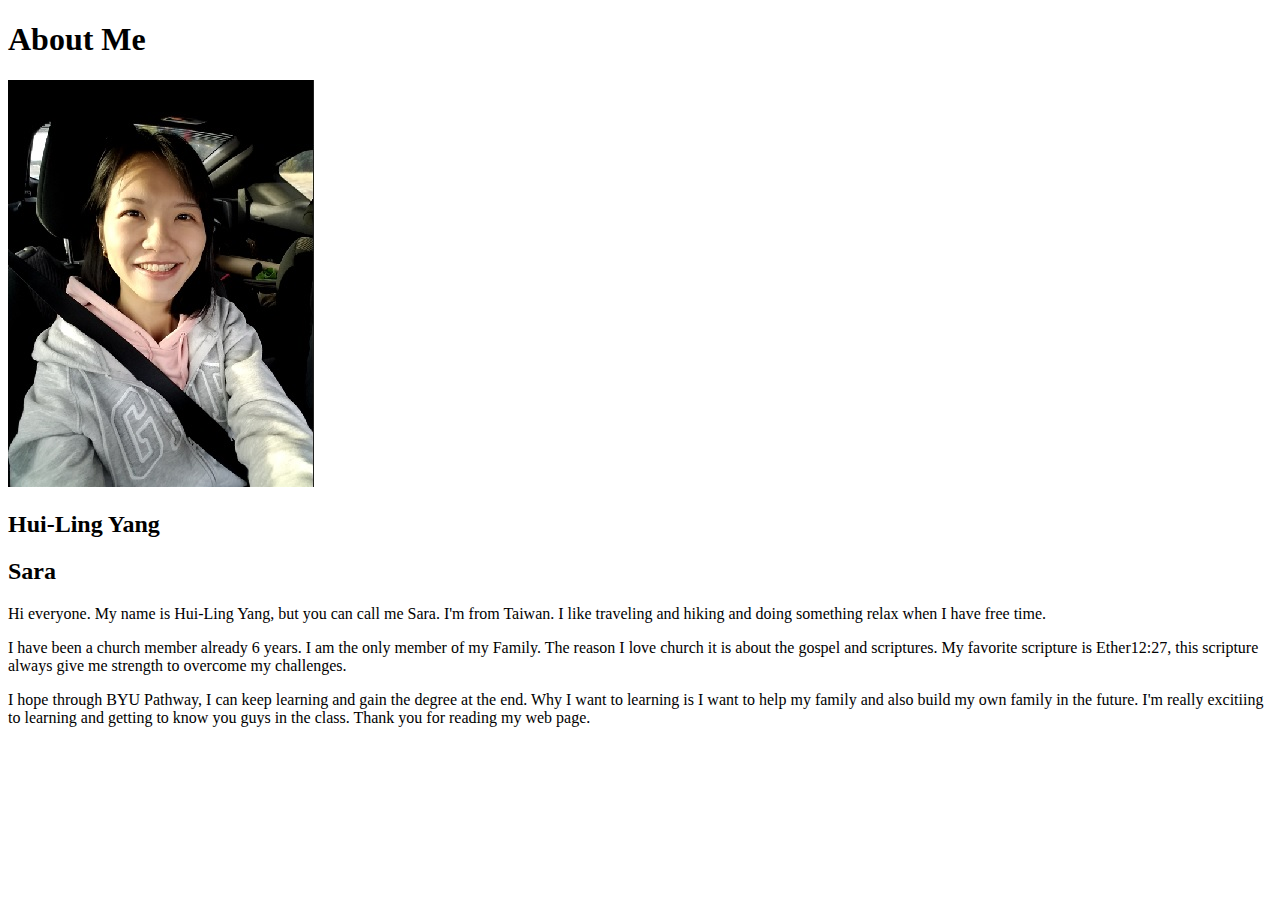
<file: aboutme/index.html>
<!DOCTYPE html>
<html lang="en">
<head>
    <meta charset="UTF-8">
    <meta http-equiv="X-UA-Compatible" content="IE=edge">
    <meta name="viewport" content="width=device-width, initial-scale=1.0">
    <title>All About Me</title>
</head>
<body>
    <h1>About Me</h1><img alt="Image of me?" src="images/myphoto.jpg" >
    <h2>Hui-Ling Yang</title></h2>
    <h2>Sara</h2>
    <p>Hi everyone. My name is Hui-Ling Yang, but you can call me Sara.
     I'm from Taiwan. I like traveling and hiking and doing something 
     relax when I have free time.</p>
    <P>I have been a church member already 6 years. I am the only member of my Family.
     The reason I love church it is about the gospel and scriptures. My favorite scripture
     is Ether12:27, this scripture always give me strength to overcome my challenges.</P>
    <p>I hope through BYU Pathway, I can keep learning and gain the degree at the end.
     Why I want to learning is I want to help my family and also build my own family in the future.
     I'm really excitiing to learning and getting to know you guys in the class. 
     Thank you for reading my web page.</P>
</body>
</html>
</file>
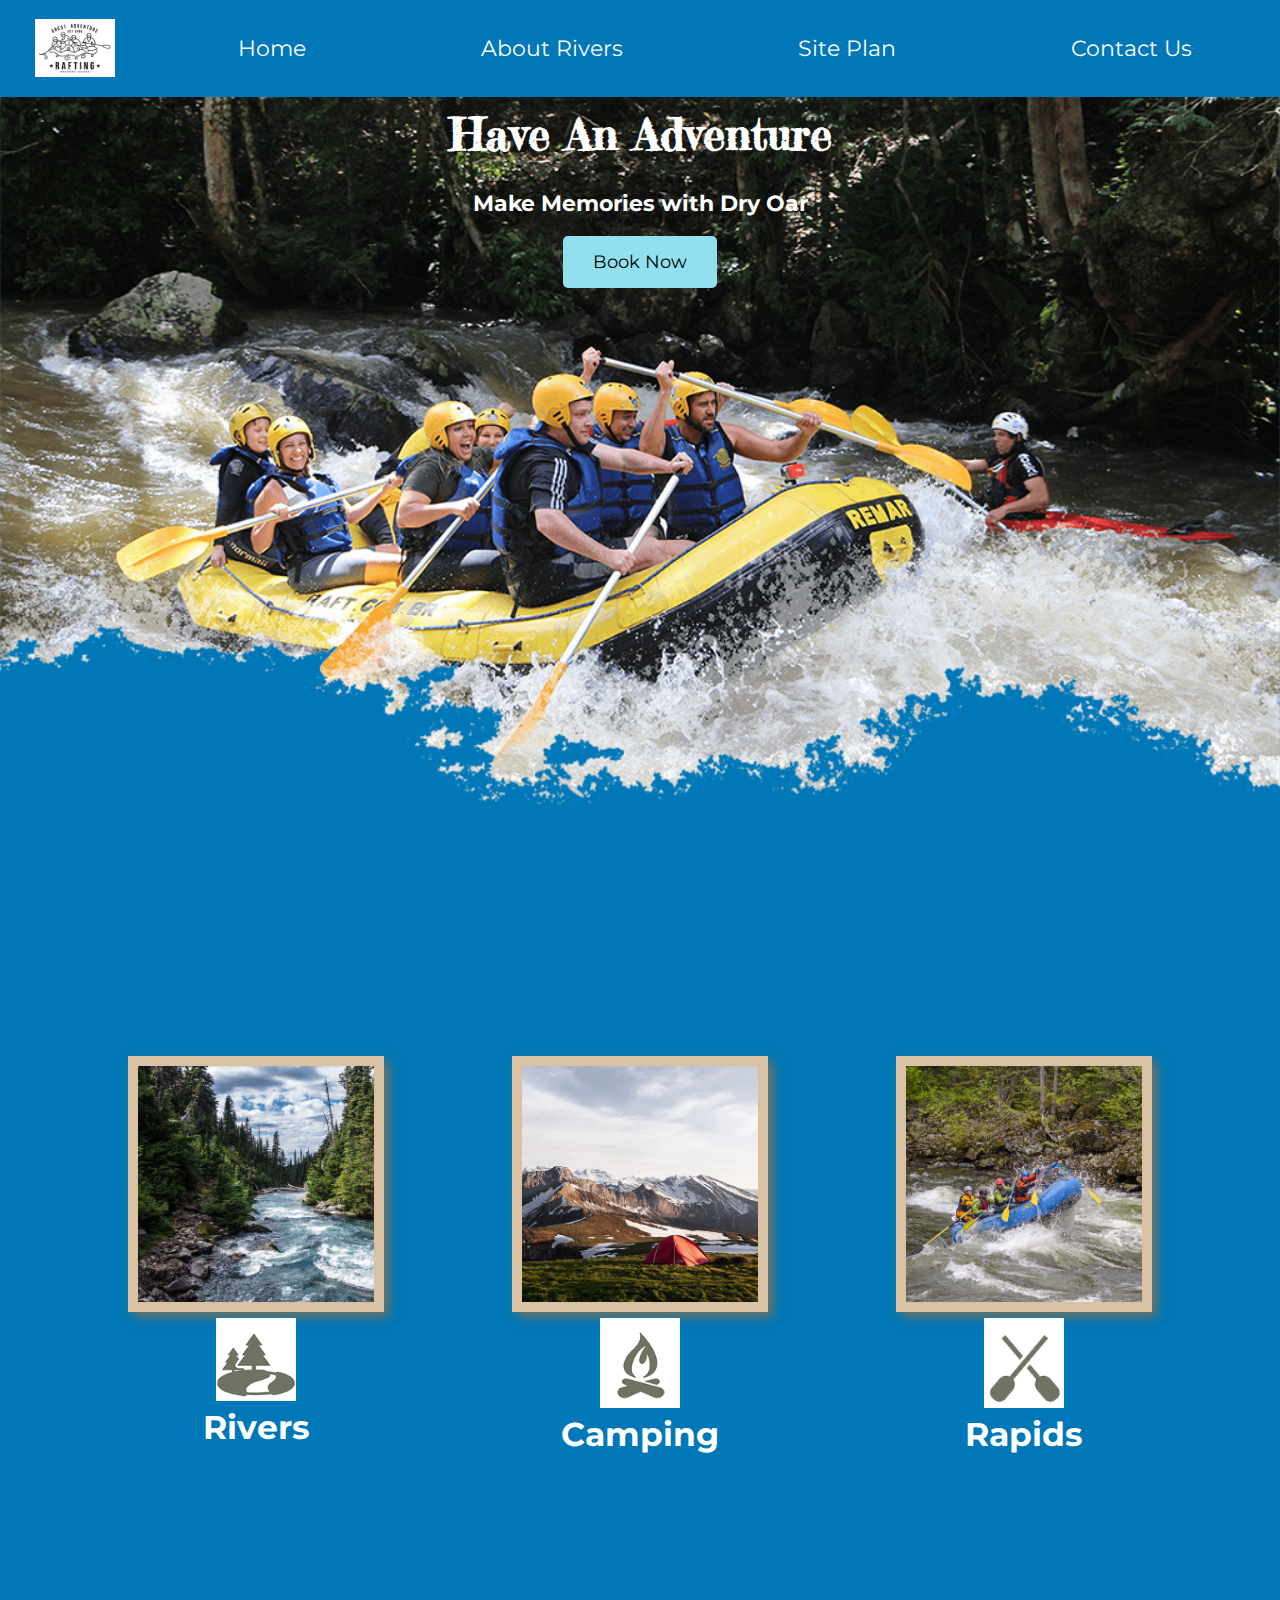
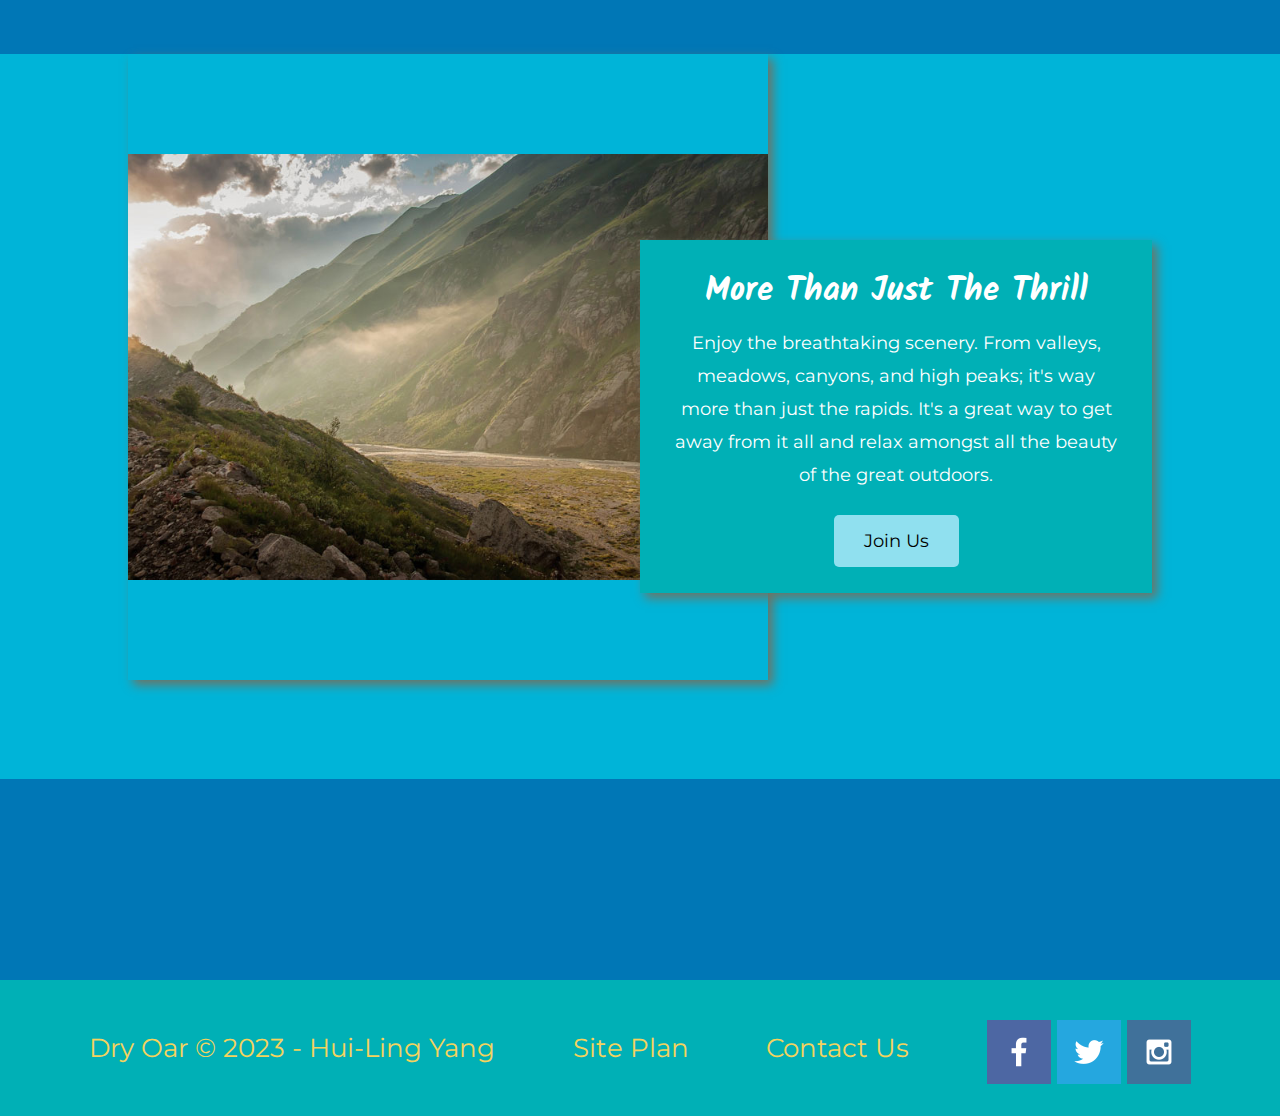
<file: wwr/index.html>
<!DOCTYPE html>
<html lang="en">
<head>
    <meta charset="UTF-8">
    <meta http-equiv="X-UA-Compatible" content="IE=edge">
    <meta name="viewport" content="width=device-width, initial-scale=1.0">
    <title>Whitewater Rafting Vacations | Dry Oar Boating | Home</title>
    <link rel="stylesheet" href="styles/style.css">
</head>
<body>
    <div id="contect">
        <header>
         <a id="logo_link" href="index.html">
            <img class="logo" src="images/rafting_logo.png" alt="Dry Oar Logo">
         </a>
         <nav>
            <a href="index.html">Home</a>
            <a href="about-rivers.html">About Rivers</a>
            <a href="site-plan-rafting.html">Site Plan</a>
            <a href="contactus.html">Contact Us</a>
         </nav>
        </header>
     <div id="hero">
         <div id="hero-box">
            <img id="hero-img" src="images/hero.png" alt="People enjoying white water rafting">
         </div>
        <section id="hero-msg">
            <h1 class="home-title">Have An Adventure</h1>
            <h4>Make Memories with Dry Oar </h4>
            <div class='button-box'>
                <a class='book' href="contactus.html">Book Now</a>
            </div>
        </section>
     </div>
     <main class="home-grid">
        <section class="rivers-card">
            <img class="card-img" src="images/rivers.jpg" alt="river in forest">
            <img class="icon" src="images/river_icon.png" alt="river icon">
            <h2>Rivers</h2>
        </section>
        <section class="camping-card">
            <img class="card-img" src="images/camping.jpg" alt="tent in mountains">
            <img class="icon" src="images/fire_icon.png" alt="fire icon">
            <h2>Camping</h2>
        </section>
        <section class="rapids-card">
            <img class="card-img" src="images/rapids.jpg" alt="rafting boat">
            <img class="icon" src="images/oars.png" alt="oars icon">
            <h2>Rapids</h2>
        </section>
        <div id="background"></div> 
        <img class="mountains" src="images/mountains.jpg" alt="Misty mountains">
        <section class="msg">
            <h2>More Than Just The Thrill</h2>
            <p>Enjoy the breathtaking scenery. From valleys, meadows, canyons, and high peaks; it's way more than just the rapids. It's a great way to get away from it all and relax amongst all the beauty of the great outdoors. </p>
            <a class='join' href="rivers.html">Join Us</a>
        </section>
     </main>
     <footer>
        <p>Dry Oar &copy; 2023 - Hui-Ling Yang</p>
        <p><a href="site-plan-rafting.html">Site Plan</a></p>
        <p><a href="contactus.html">Contact Us</a></p>
        <div class="social">
            <a href="https://facebook.com" target="_blank">
                <img src="images/facebook.png" alt="fb icon">
            </a>
            <a href="https://twitter.com" target="_blank">
                <img src="images/twitter.png" alt="twitter icon">
            </a>
            <a href="https://instagram.com" target="_blank">
                <img src="images/instagram.png" alt="instagram icon">
            </a>
        </div>
     </footer>
    </div>
</body>
</html>
</file>
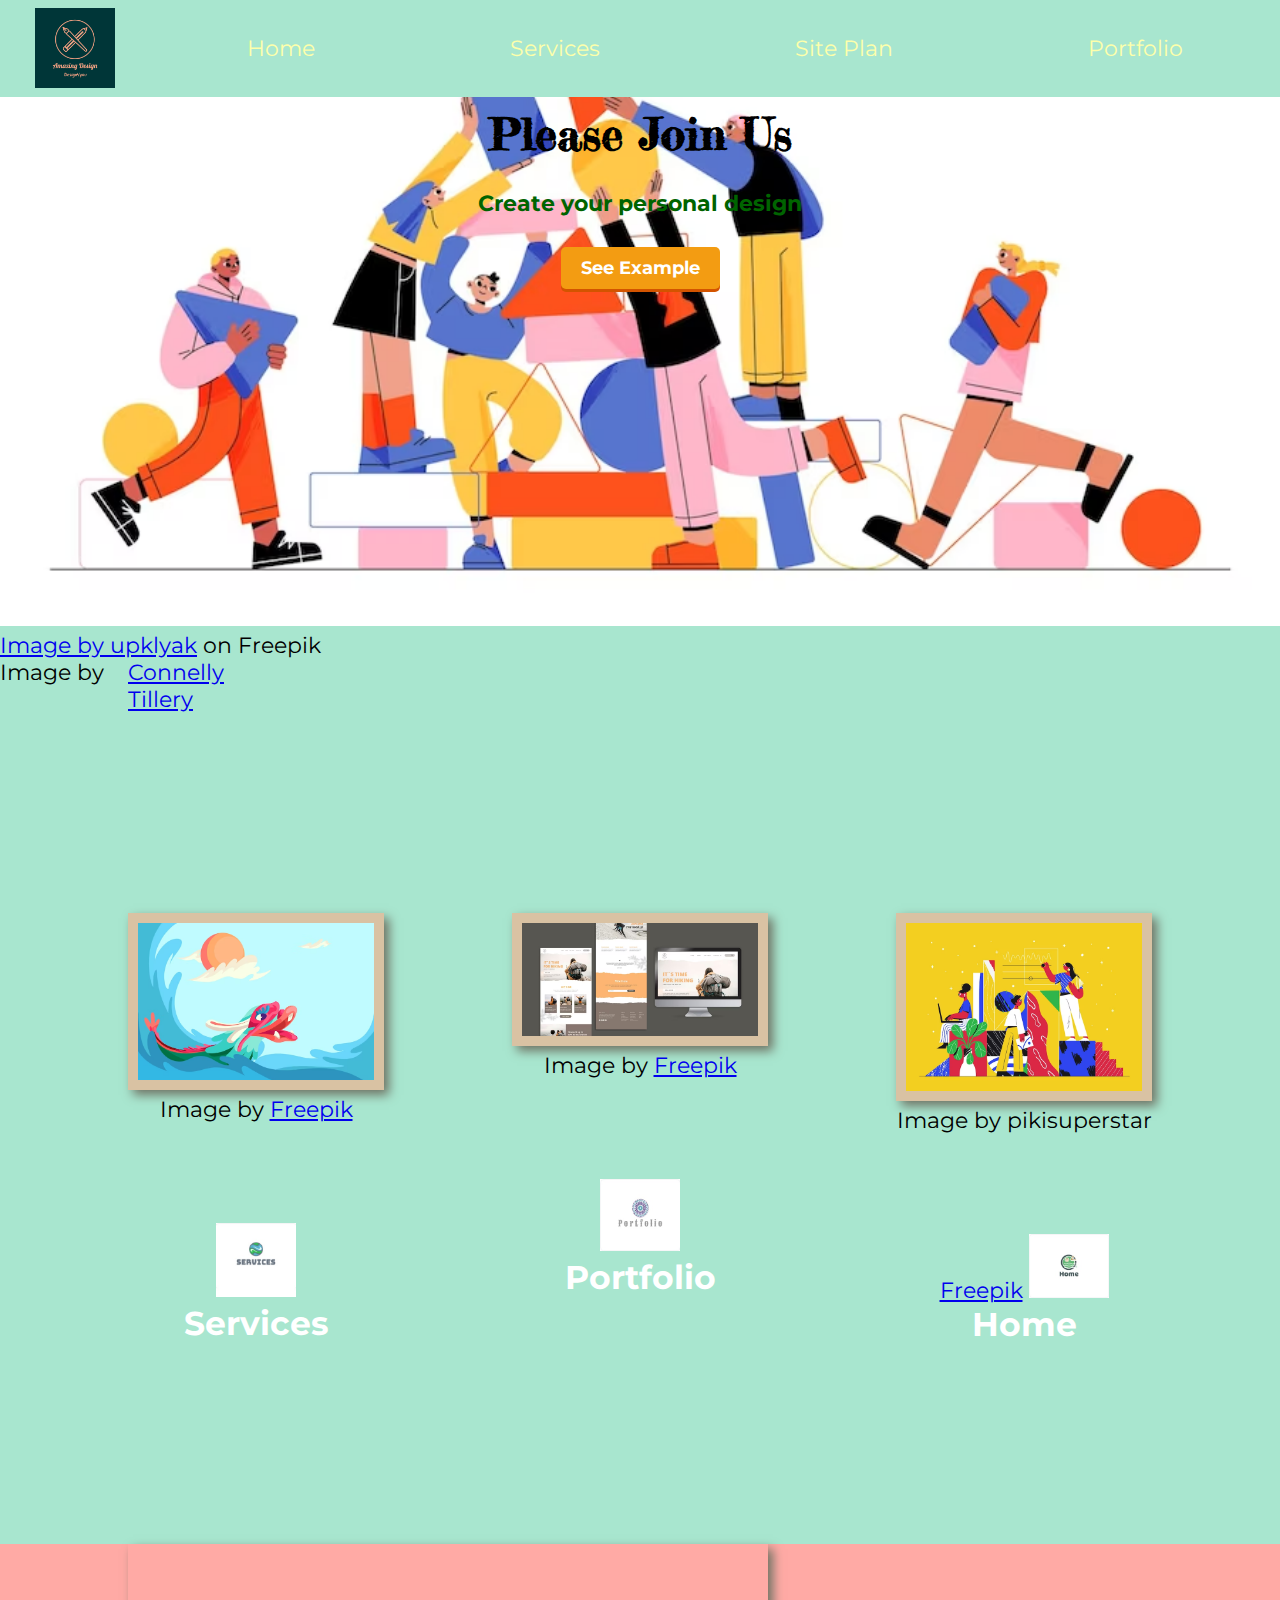
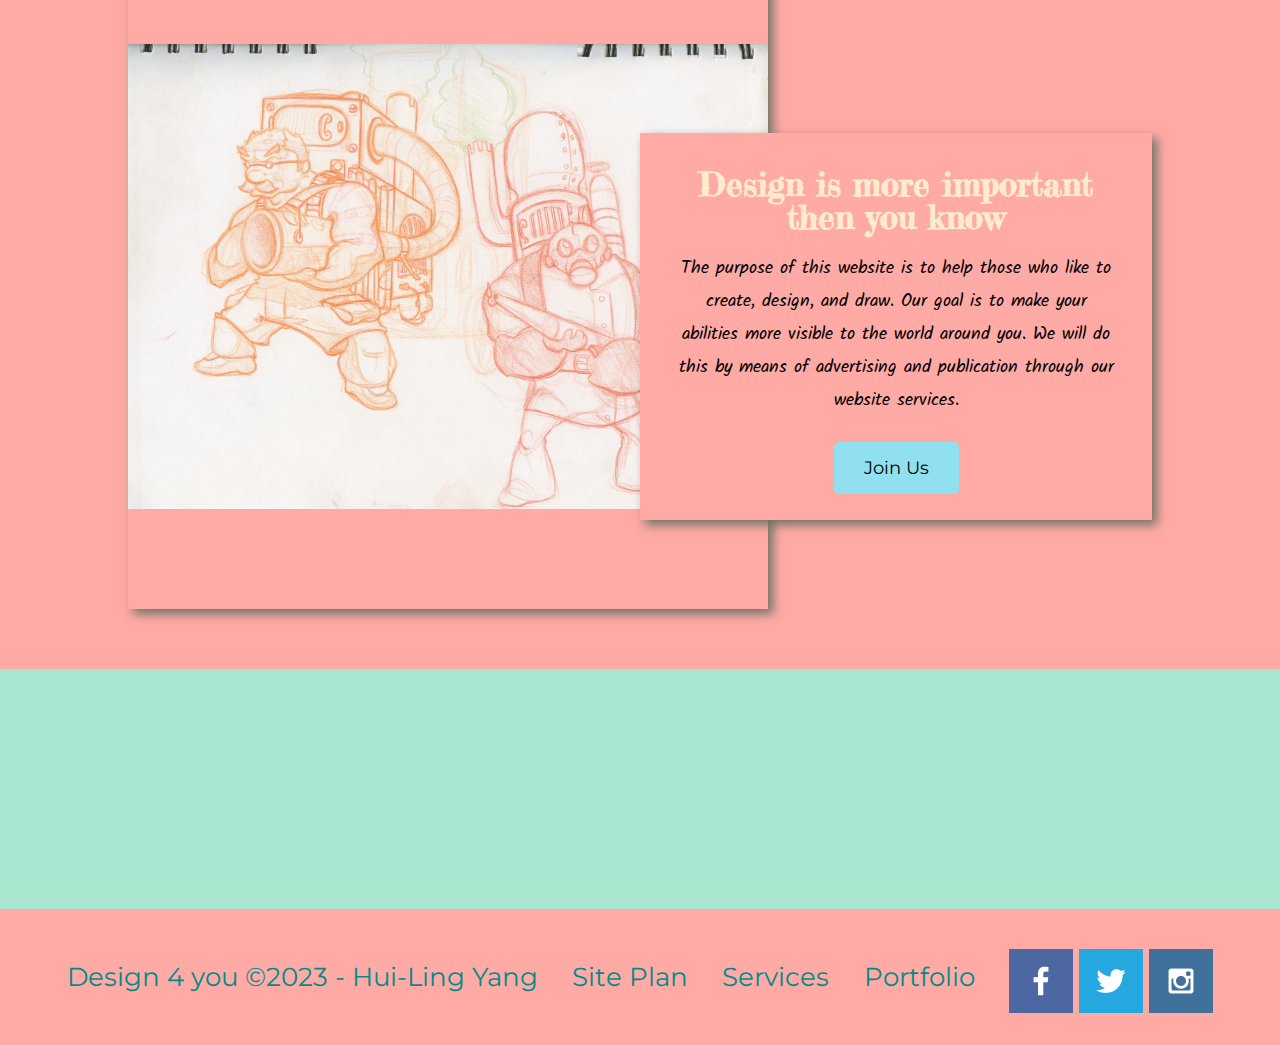
<file: wwr/design4you/index.html>
<!DOCTYPE html>
<html lang="en">
<head>
    <meta charset="UTF-8">
    <meta http-equiv="X-UA-Compatible" content="IE=edge">
    <meta name="viewport" content="width=device-width, initial-scale=1.0">
    <title> Services | Portfolio | Home</title>
    <link rel="stylesheet" href="styles/style.css">
</head>
<body>
    <div id="contect">
        <header>
         <a id="logo_link" href="index.html">
           <img class="logo" src="images/Amazing-Design-logos.jpeg" alt="Design for you Logo">
         </a>
         <nav>
            <a href="index.html">Home</a>
            <a href="Services.html">Services</a>
            <a href="site-plan.html">Site Plan</a>
            <a href="Portfolio.html">Portfolio</a>
         </nav>
        </header>
     <div id="design">
         <div id="design-box">
            <img id="design-img" src="images/people-working-together-set-up-abstract-shapes_107791-14184.avif" alt="People working together">
            <a href="https://www.freepik.com/free-vector/people-working-together-set-up-abstract-shapes_30538735.htm#query=teamwork%20illustration&position=3&from_view=keyword&track=ais">Image by upklyak</a> on Freepik
         </div>
        <section id="design-msg">
            <h1 class="home-title">Please Join Us</h1>
            <h4>Create your personal design </h4>
            <div class='button-box'>
                <a class='join-us-btn' href="Portfolio.html">See Example</a>
            </div>
        </section>
     </div>
     <main class="home-grid">
        <section class="Service-card">
            <img class="card-img" src="images/flat-design-dragon-boat-background_23-2148551917.avif" alt="Flat Design Dragon Boat Background">
            Image by <a href="https://www.freepik.com/free-vector/flat-design-dragon-boat-background_8353141.htm#query=dragon%20illustration&position=48&from_view=keyword&track=ais">Freepik</a>
            <img class="icon" src="images/Service_icon.jpg" alt="Service icon">
            <h2>Services</h2>
        </section>
        <section class="Portfolio-card">
            <img class="card-img" src="images/hiking-concept-web-template_23-2148467097.avif" alt="Hiking Concept Web Template">
            Image by <a href="https://www.freepik.com/free-psd/hiking-concept-web-template_7183405.htm#query=website%20mockup&position=3&from_view=keyword&track=ais">Freepik</a>
            <img class="icon" src="images/Portfolio_icon.jpg" alt="Portfolio icon">
            <h2>Portfolio</h2>
        </section>
        <section class="Home-card">
            <img class="card-img" src="images/flat-hand-drawn-people-starting-business-project_52683-57867.avif" alt="Flat Hand Drawn Peope Starting Business Project">
            Image by pikisuperstar <a href="https://www.freepik.com/free-vector/flat-hand-drawn-people-starting-business-project_12810448.htm#query=teamwork%20illustration&position=7&from_view=keyword&track=ais">Freepik</a>
            <img class="icon" src="images/Home_icon.jpg" alt="Home icon">
            <h2>Home</h2>
        </section>
        <div id="background"></div> 
        <img class="ctdwarf" src="images/connelly-tillery-dawning-sketches-2.jpg" alt="ctdwarf">
        Image by <a href="https://www.artstation.com/artwork/3bK9A">Connelly Tillery</a>
        <section class="msg">
            <h2>Design is more important then you know</h2>
            <p>The purpose of this website is to help those who like to create, design, and draw. 
                Our goal is to make your abilities more visible to the world around you. 
                We will do this by means of advertising and publication through our website services. </p>
            <a class='join' href="Services.html">Join Us</a>
        </section>
     </main>
     <footer>
        <p> Design 4 you &copy;2023 - Hui-Ling Yang</p>
        <P><a href="site-plan.html">Site Plan</a></P>
        <p><a href="Services.html">Services</a></p>
        <p><a href="Portfolio.html">Portfolio</a></p>
        <div class="social">
            <a href="https://facebook.com" target="_blank">
                <img src="images/facebook.png" alt="fb icon">
            </a>
            <a href="https://twitter.com" target="_blank">
                <img src="images/twitter.png" alt="twitter icon">
            </a>
            <a href="https://instagram.com" target="_blank">
                <img src="images/instagram.png" alt="instagram icon">
            </a>
        </div>
     </footer>
    </div>
</body>
</html>
</file>
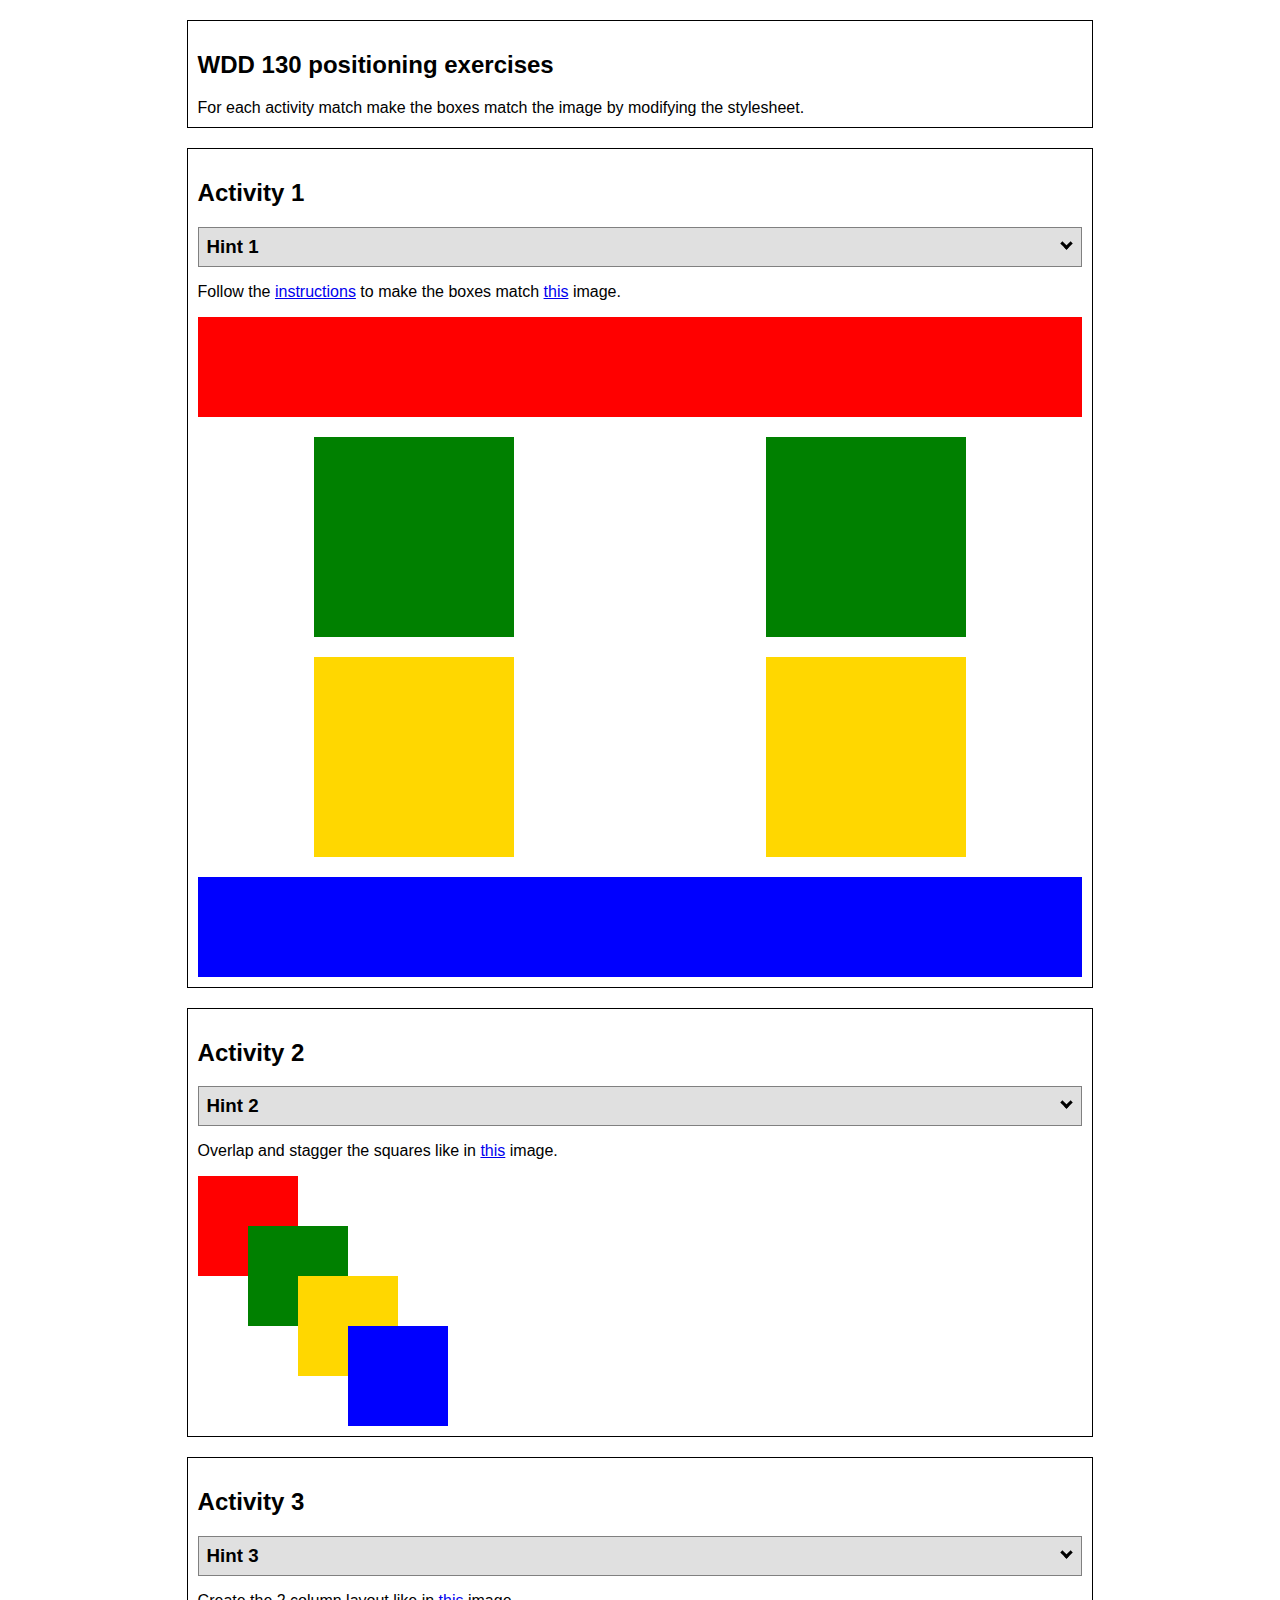
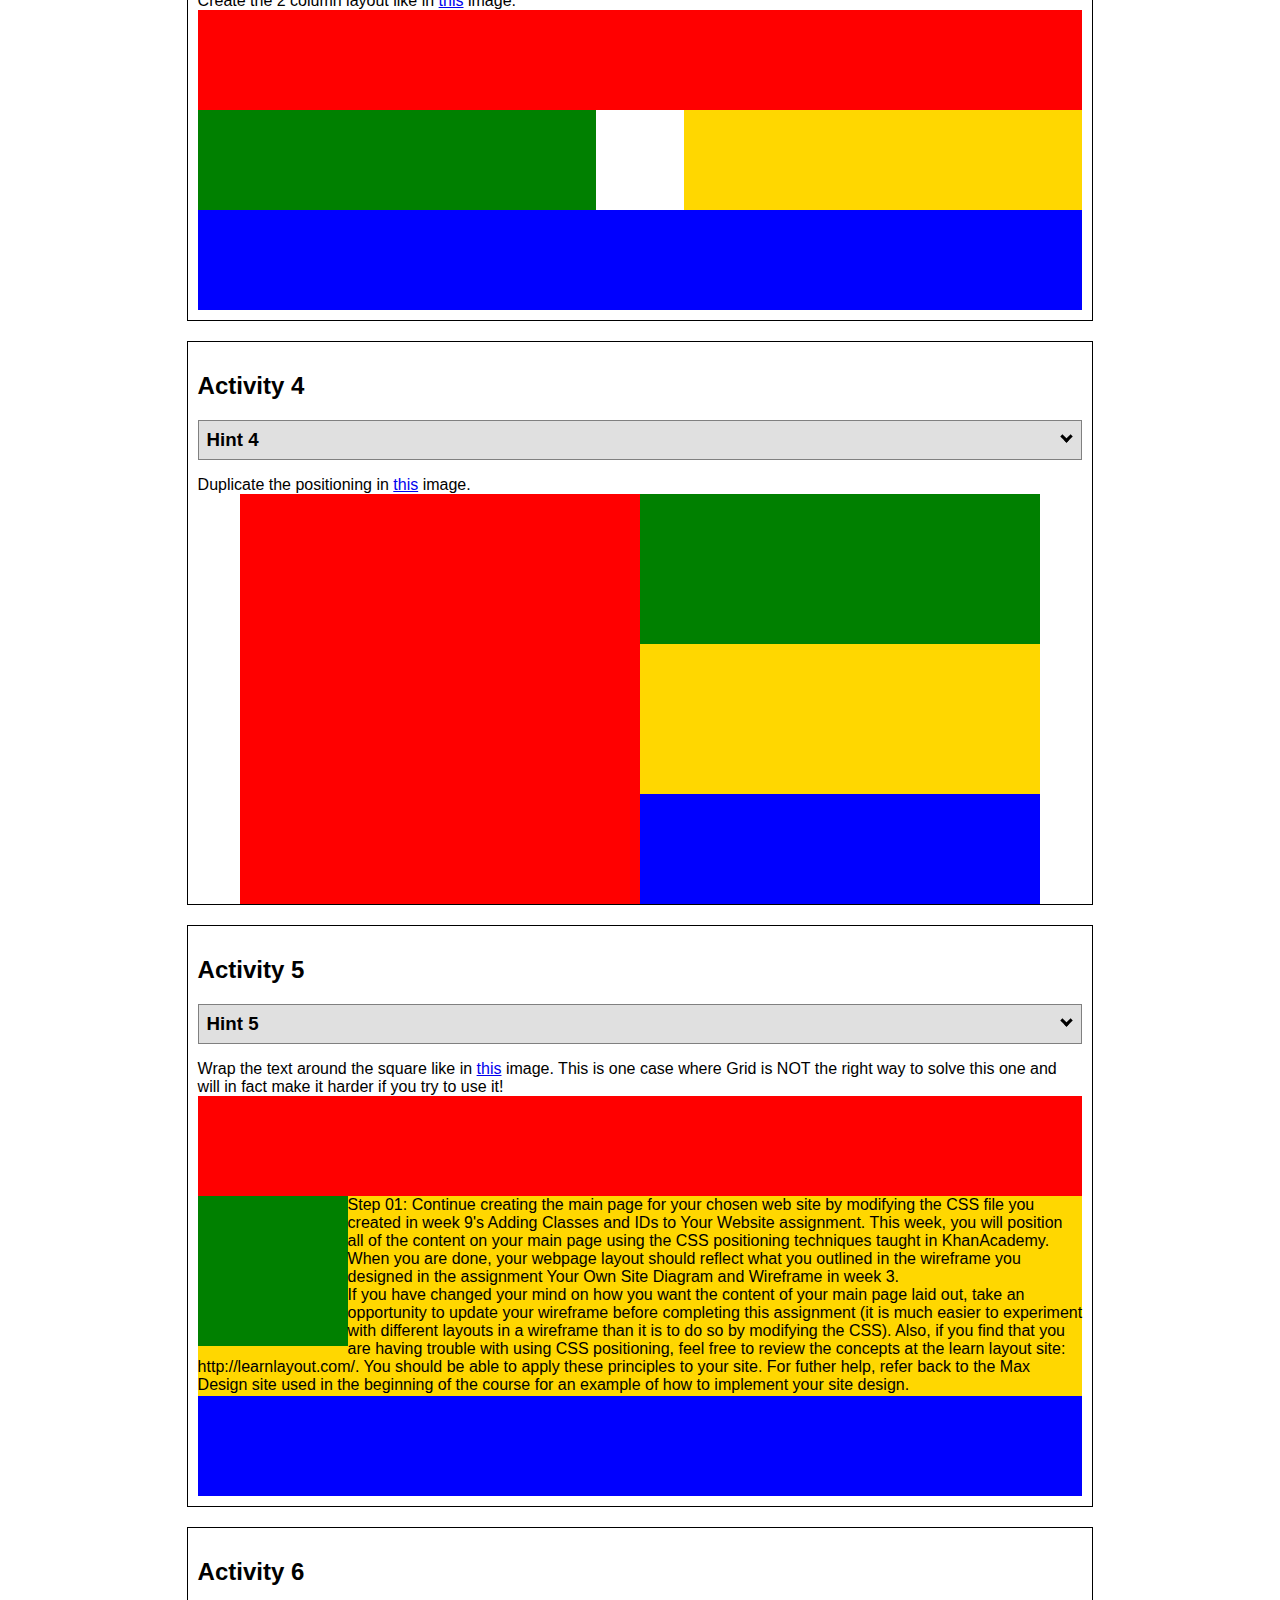
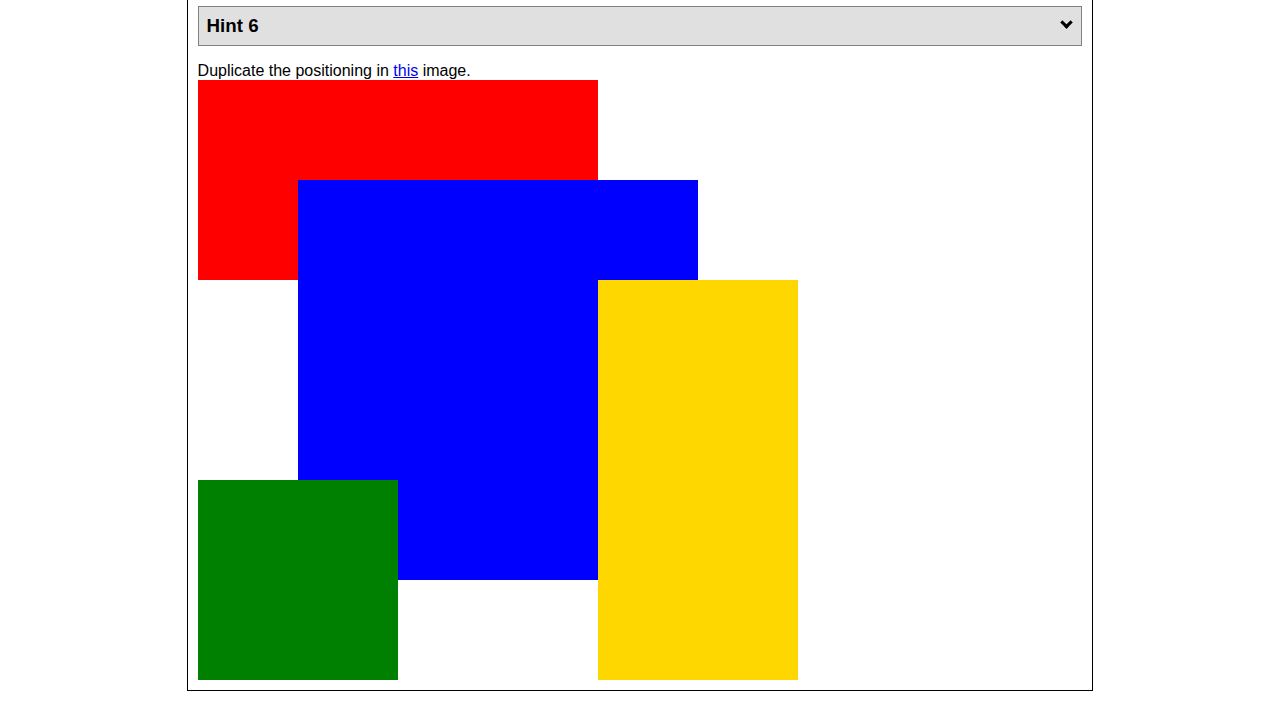
<file: positioning.html>
<!DOCTYPE html>
<html lang="en">
  <head>
    <!-- HTML - Name: positioning.html -->
    <title>Positioning Activity</title>
    <link rel="stylesheet" type="text/css" href="positionstyles.css" />
  </head>
  <body>
    <div class="activity">
      <h2>WDD 130 positioning exercises</h2>
      For each activity match make the boxes match the image by modifying the stylesheet.</div>
    <div class="activity">
      <h2>Activity 1</h2>
      <section class="hint"><input type="checkbox" ><i></i> <h3>Hint 1</h3><div><p>Check out the <a href="https://byui-wdd.github.io/wdd130/activities/w06-css-positioning.html" target="_blank">activity instructions</a> in Ilearn!</p></div></section>
      <p>Follow the <a href="https://byui-wdd.github.io/wdd130/activities/w06-css-positioning.html" target="_blank">instructions</a> to make the boxes match  <a href="https://byui-wdd.github.io/wdd130/images/example1.png" target="_blank">this</a> image.</p>
      <div class="content1" >
        <div class="red1" ></div>
        <div class="green1" ></div>
        <div class="green1" ></div>
        <div class="yellow1"></div>
        <div class="yellow1"></div>
        <div class="blue1"></div>
      </div>
    </div>
    <div class="activity">
      <h2>Activity 2</h2>
      <section class="hint"><input type="checkbox" > <h3>Hint 2</h3><i></i><div>
      <ul>
      <li>grid-template-columns: 50px 50px 50px 50px 50px </li></ul></div></section>
      <p>Overlap and stagger the squares like in <a href="https://byui-wdd.github.io/wdd130/images/example2.png" target="_blank">this</a> image.</p>
      <div class="content2" >
        <div class="red2" ></div>
        <div class="green2" ></div>
        <div class="yellow2"></div>
        <div class="blue2"></div>
      </div>
    </div>
    <div class="activity">
      <h2>Activity 3</h2>
      <section class="hint"><input type="checkbox" > <h3>Hint 3</h3><i></i><div><p>This one is going to be best solved with CSS Grid. Remember to make the boxes the right width first...then start moving them around. </p><h4>Properties used:</h4><ul><li>display:grid;</li><li>grid-template-columns:</li><li>grid-column-gap:</li>
        <li>grid-column:</li>  </ul></div></section>
      Create the 2 column layout like in <a href="https://byui-wdd.github.io/wdd130/images/example3.png" target="_blank">this</a>  image.
      <div class="content3" >
        <div class="red3" ></div>
        <div class="green3" ></div>
        <div class="yellow3"></div>
        <div class="blue3"></div>
      </div>
    </div>
    <div class="activity">
      <h2>Activity 4</h2>
      <section class="hint"><input type="checkbox" > <h3>Hint 4</h3><i></i><div><p>For the others we have been primarily concerned with width. For this one you will need to adjust height as well. </p><h4>Properties used:</h4><ul><li>display:grid;</li><li>grid-template-columns:</li><li>grid-row:</li></ul></div></section>
      Duplicate the positioning in <a href="https://byui-wdd.github.io/wdd130/images/example4.png" target="_blank">this</a> image. 
      <div class="content4" >
        <div class="red4" ></div>
        <div class="green4" ></div>
        <div class="yellow4"></div>
        <div class="blue4"></div>
      </div>
    </div>

    <div class="activity">
      <h2>Activity 5</h2>
      <section class="hint"><input type="checkbox" > <h3>Hint 5</h3><i></i><div><p>Grid is <strong>not</strong> the right way to do this.  In fact there is only one way to really do that...and that is with float. Remember that we float the thing we want the text to wrap around.  Also remember to start by making all the shapes the right size and shape.</p><h4>Properties used:</h4><ul><li>float: left;</li></ul></div></section>
      Wrap the text around the square like in <a href="https://byui-wdd.github.io/wdd130/images/example5.png" target="_blank">this</a> image. This is one case where Grid is NOT the right way to solve this one and will in fact make it harder if you try to use it!
      <div class="content5" >
        <div class="red5" ></div>
        <div class="green5" ></div>
        <div class="yellow5">Step 01: Continue creating the main page for your chosen web site by modifying the CSS file you created in week 9's Adding Classes and IDs to Your Website assignment. This week, you will position all of the content on your main page using the CSS positioning techniques taught in KhanAcademy. When you are done, your webpage layout should reflect what you outlined in the wireframe you designed in the assignment Your Own Site Diagram and Wireframe in week 3. <br />
          If you have changed your mind on how you want the content of your main page laid out, take an opportunity to update your wireframe before completing this assignment (it is much easier to experiment with different layouts in a wireframe than it is to do so by modifying the CSS). Also, if you find that you are having trouble with using CSS positioning, feel free to review the concepts at the learn layout site: http://learnlayout.com/. You should be able to apply these principles to your site. For futher help, refer back to the Max Design site used in the beginning of the course for an example of how to implement your site design.</div>
        <div class="blue5"></div>
      </div>
    </div>
    <div class="activity">
      <h2>Activity 6</h2>
      <section class="hint"><input type="checkbox" > <h3>Hint 6</h3><i></i><div><p>This one is all about visualizing the grid behind the layout. If you are having a hard time doing that first: all the sizes are even multiples of 100, and second here is another example with the lines drawn: <a href="https://byui-wdd.github.io/wdd130/images/example6-hint.png" target="_blank">example 6 with lines</a>. For this one you will find it easiest if you use px for the column width. You can also use <kbd>z-index</kbd> to control the element layering.    </p><h4>Properties used:</h4><ul><li>display:grid;</li><li>grid-template-columns:</li><li>grid-column:</li><li>grid-row:</li><li><a href="https://www.w3schools.com/cssref/pr_pos_z-index.asp" target="_blank">z-index:</a></li></ul></div></section>
      Duplicate the positioning in <a href="https://byui-wdd.github.io/wdd130/images/example6.png" target="_blank">this</a> image.
      <div class="content6" >
        <div class="red6" ></div>
        <div class="green6" ></div>
        <div class="yellow6"></div>
        <div class="blue6"></div>
      </div>
    </div>
  </body>
</html>
</file>
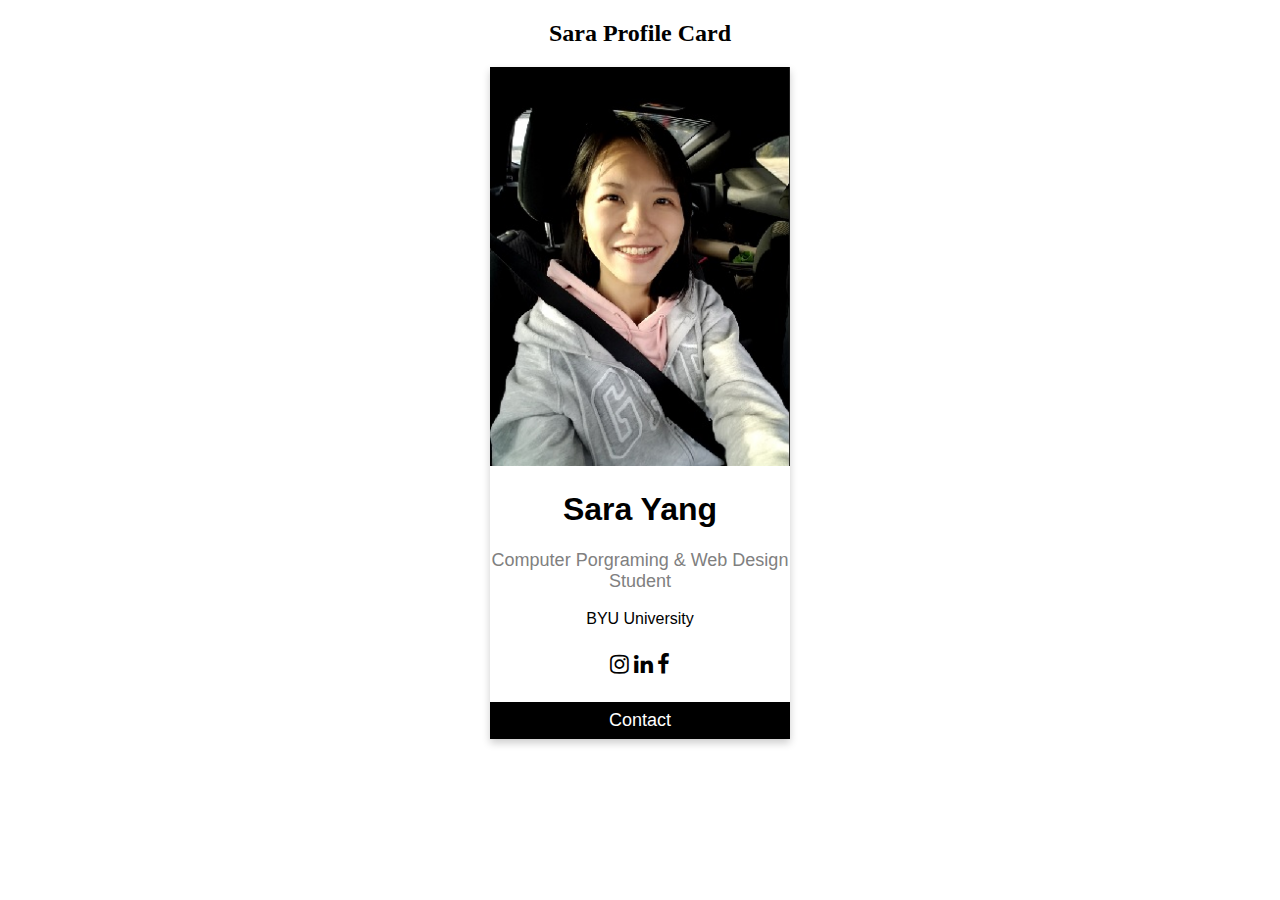
<file: aboutme/profile-card.html>
<!DOCTYPE html>
<html>
<head>
<link rel="stylesheet" href="https://cdnjs.cloudflare.com/ajax/libs/font-awesome/4.7.0/css/font-awesome.min.css">
<style>
.card {
  box-shadow: 0 4px 8px 0 rgba(0, 0, 0, 0.2);
  max-width: 300px;
  margin: auto;
  text-align: center;
  font-family: arial;
}

.title {
  color: grey;
  font-size: 18px;
}

button {
  border: none;
  outline: 0;
  display: inline-block;
  padding: 8px;
  color: white;
  background-color: #000;
  text-align: center;
  cursor: pointer;
  width: 100%;
  font-size: 18px;
}

a {
  text-decoration: none;
  font-size: 22px;
  color: black;
}

button:hover, a:hover {
  opacity: 0.7;
}
</style>
</head>
<body>

<h2 style="text-align:center">Sara Profile Card</h2>

<div class="card">
  <img src="images/myphoto.jpg" alt="Sara" style="width:100%">
  <h1>Sara Yang</h1>
  <p class="title">Computer Porgraming & Web Design Student</p>
  <p>BYU University</p>
  <div style="margin: 24px 0;">
    <a href="https://www.instagram.com/sa513513/"><i class="fa fa-instagram"></i></a> 
    <a href="https://www.linkedin.com/in/hui-ling-yang-b99aa4261/"><i class="fa fa-linkedin"></i></a>  
    <a href="https://www.facebook.com/profile.php?id=100002694990700"><i class="fa fa-facebook"></i></a> 
  </div>
  <p><button>Contact</button></p>
</div>

</body>
</html>
</file>
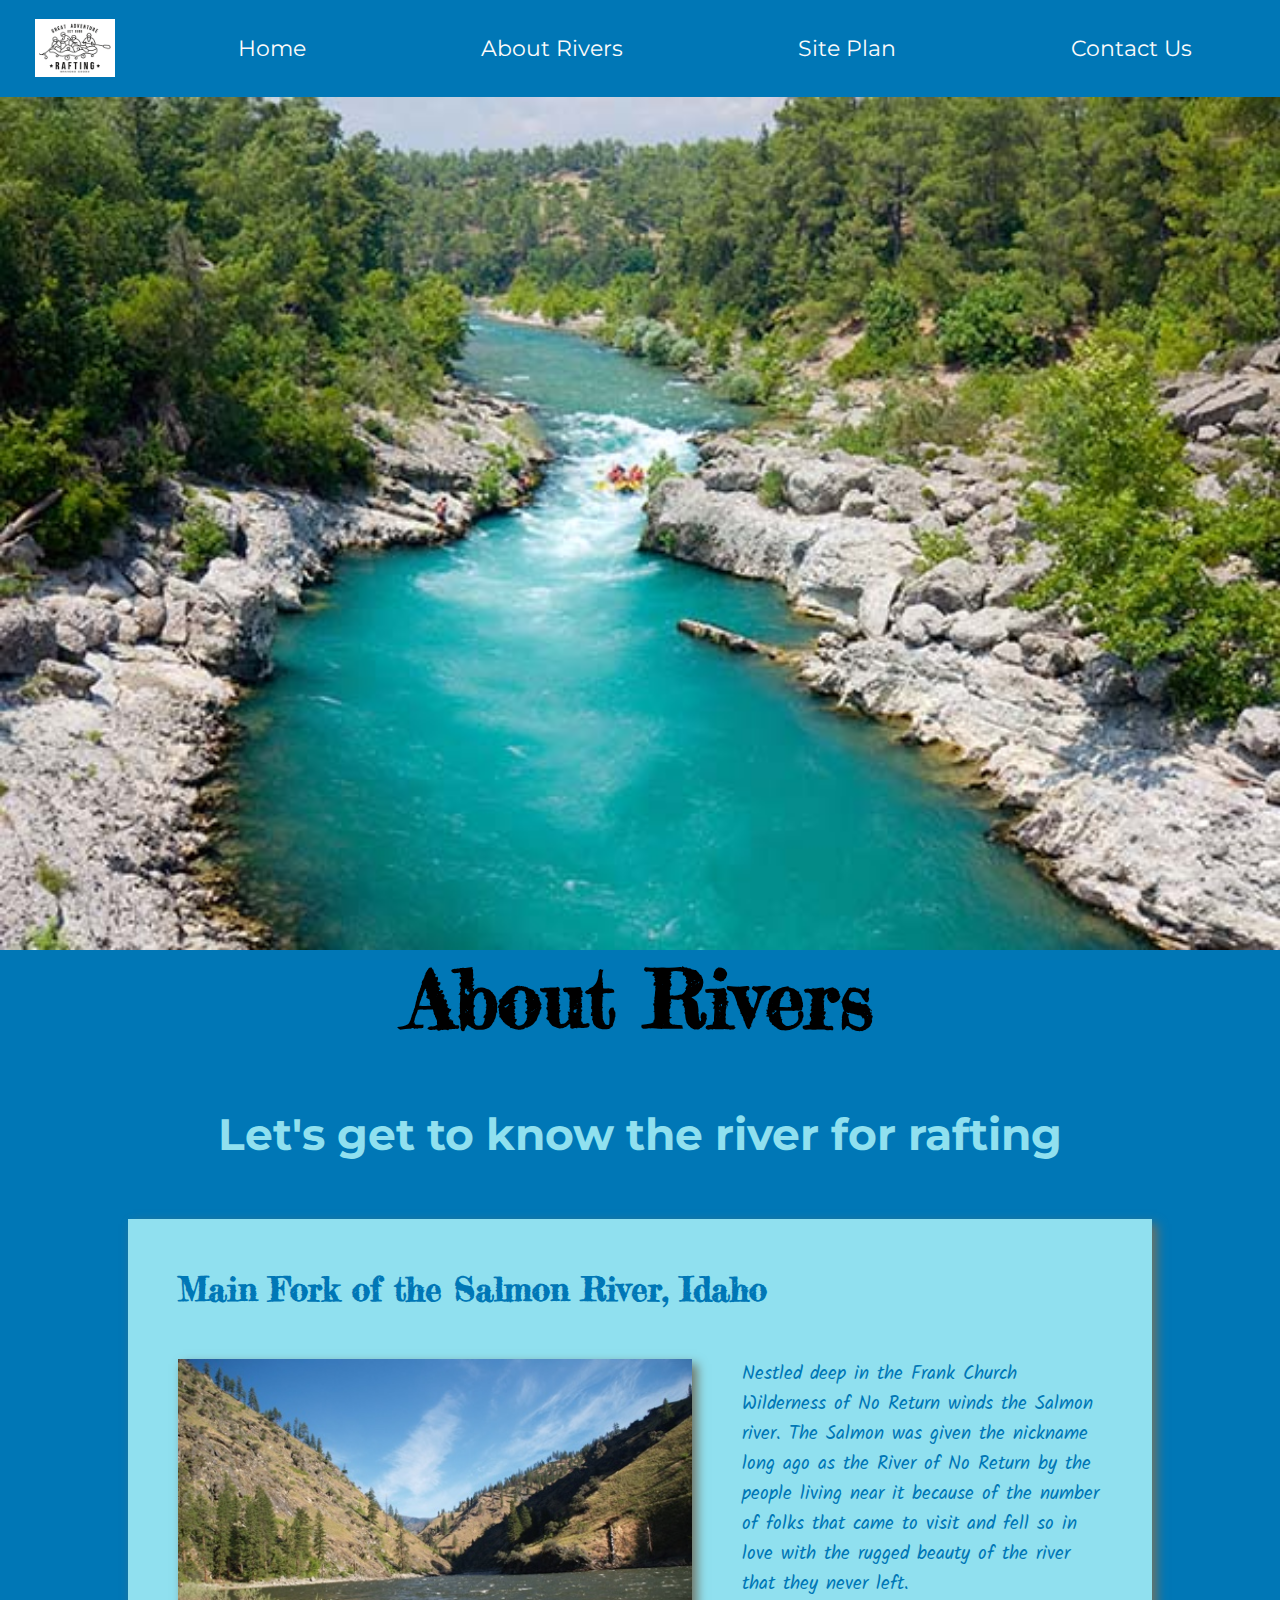
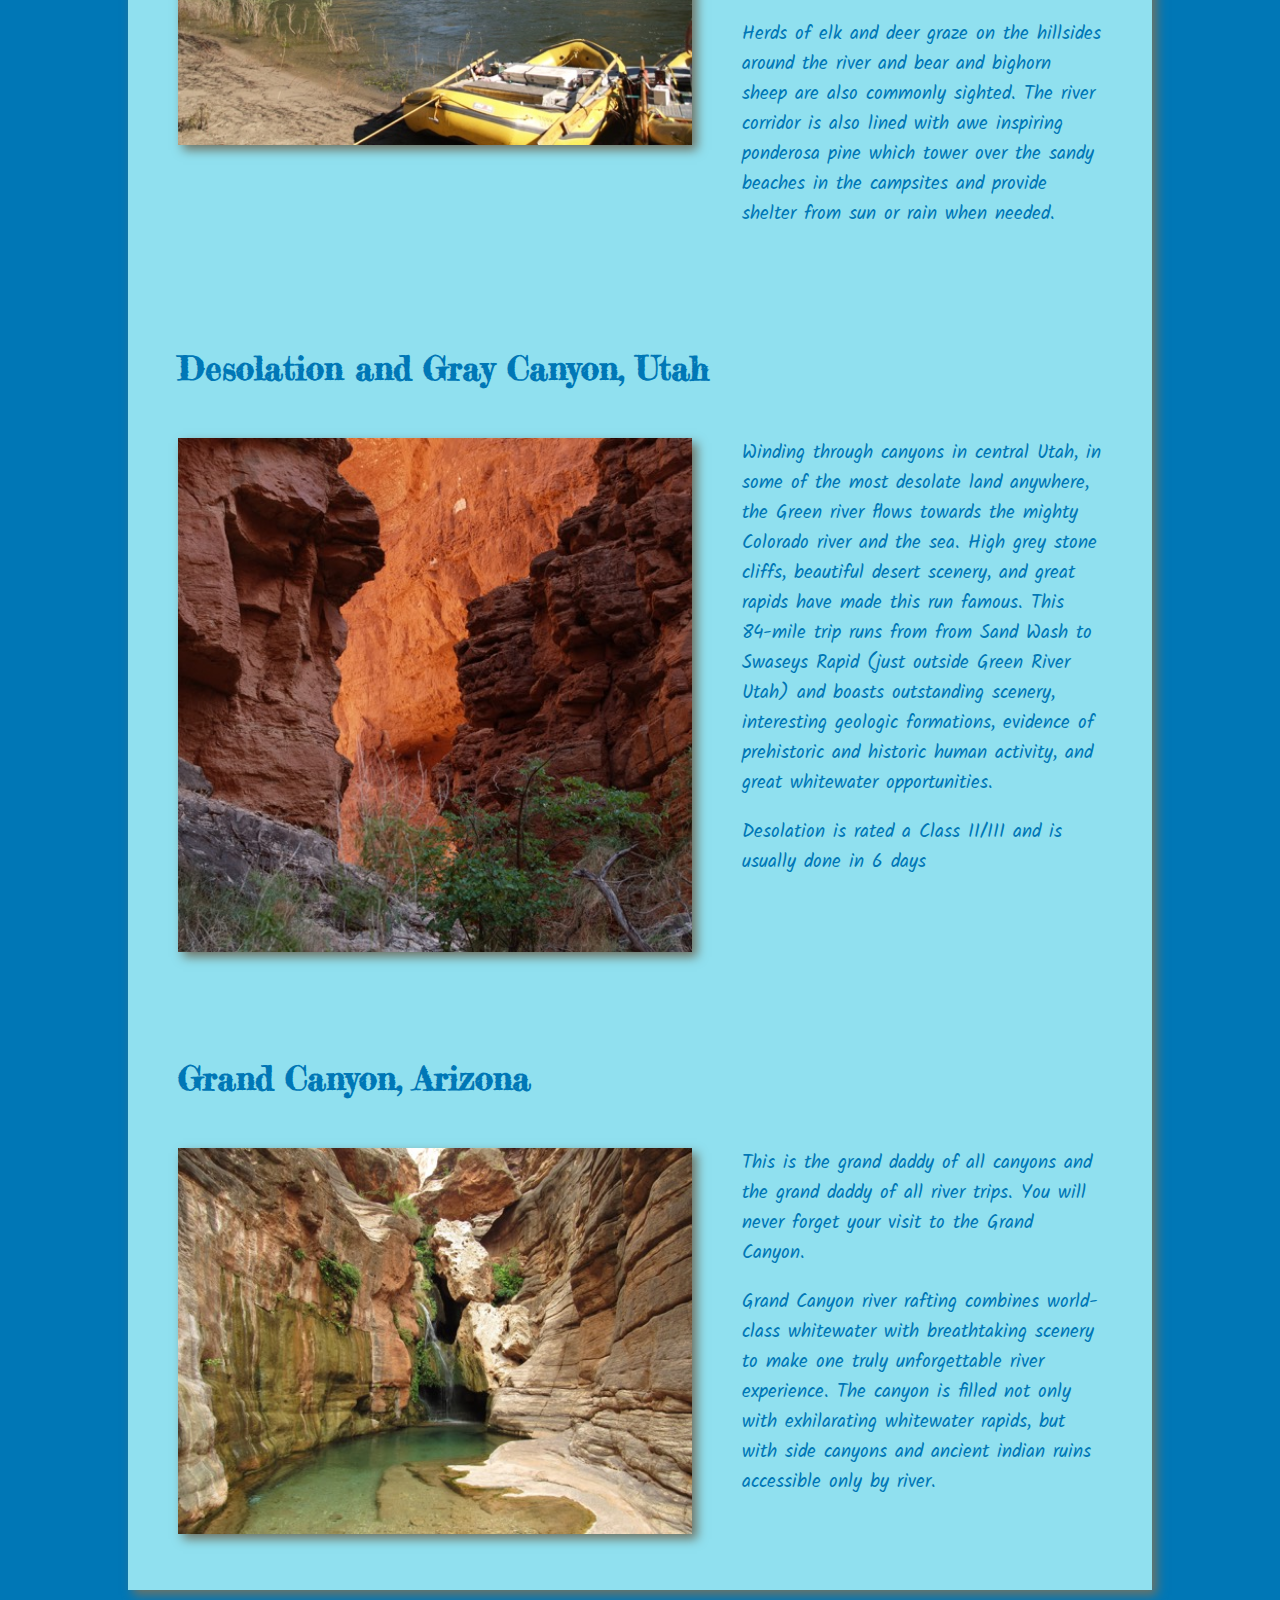
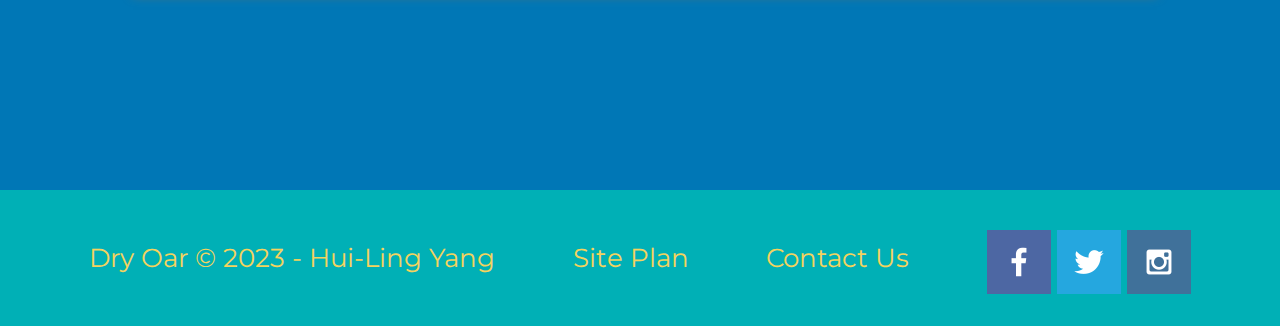
<file: wwr/about-rivers.html>
<!DOCTYPE html>
<html lang="en">
<head>
    <meta charset="UTF-8">
    <meta http-equiv="X-UA-Compatible" content="IE=edge">
    <meta name="viewport" content="width=device-width, initial-scale=1.0">
    <title>About Rivers</title>
    <link rel="stylesheet" href="styles/style.css">
</head>
<body>
    <div id="content">
        <header>
         <a id="logo_link" href="index.html">
            <img class="logo" src="images/rafting_logo.png" alt="Dry Oar Logo">
         </a>
         <nav>
            <a href="index.html">Home</a>
            <a href="about-rivers.html">About Rivers</a>
            <a href="site-plan-rafting.html">Site Plan</a>
            <a href="contactus.html">Contact Us</a>
         </nav>
        </header>
     <div id="about-rivers">
         <div>
            <img id="about_rivers" src="images/about_rivers.jpg" alt="About Rivers list">
         </div>
        <section id="about-rivers-msg">
            <h1 class="about-rivers-title">About Rivers</h1>
            <h4>Let's get to know the river for rafting </h4>
        </section>
     </div>
     <div id="river-list"> 
         <div class="river-item">
            <h2>Main Fork of the Salmon River, Idaho</h2>
            <div class="river-item-frame">
                <img src="images/salmon-river.jpg" alt="Salmon River">
            </div>
            <div class="river-item-msg">
                <p>Nestled deep in the Frank Church Wilderness of No Return winds the Salmon river. The Salmon was given the nickname long ago as the River of No Return by the people living near it because of the number of folks that came to visit and fell so in love with the rugged beauty of the river that they never left.</p>
                <p>Herds of elk and deer graze on the hillsides around the river and bear and bighorn sheep are also commonly sighted. The river corridor is also lined with awe inspiring ponderosa pine which tower over the sandy beaches in the campsites and provide shelter from sun or rain when needed.</p>
            </div>
         </div>
         <div class="river-item">
            <h2>Desolation and Gray Canyon, Utah</h2>
            <div class="river-item-frame">
                <img src="images/Desolation_and_Gray_Canyon.jpg" alt="Desolation and gray canyon">
            </div>
            <div class="river-item-msg">
                <p>Winding through canyons in central Utah, in some of the most desolate land anywhere, the Green river flows towards the mighty Colorado river and the sea. High grey stone cliffs, beautiful desert scenery, and great rapids have made this run famous. This 84-mile trip runs from from Sand Wash to Swaseys Rapid (just outside Green River Utah) and boasts outstanding scenery, interesting geologic formations, evidence of prehistoric and historic human activity, and great whitewater opportunities.</p>
                <p>Desolation is rated a Class II/III and is usually done in 6 days</p>
            </div>
         </div>
         <div class="river-item">
            <h2>Grand Canyon, Arizona</h2>
            <div class="river-item-frame">
                <img src="images/Grand_Canyon.jpg" alt="Grand Canyon">
            </div>
            <div class="river-item-msg">
                <p>This is the grand daddy of all canyons and the grand daddy of all river trips. You will never forget your visit to the Grand Canyon.</p>
                <p>Grand Canyon river rafting combines world-class whitewater with breathtaking scenery to make one truly unforgettable river experience. The canyon is filled not only with exhilarating whitewater rapids, but with side canyons and ancient indian ruins accessible only by river.</p>
            </div>
         </div>
    </div>   

     <footer>
        <p>Dry Oar &copy; 2023 - Hui-Ling Yang</p>
        <p><a href="site-plan-rafting.html">Site Plan</a></p>
        <p><a href="contactus.html">Contact Us</a></p>
        <div class="social">
            <a href="https://facebook.com" target="_blank">
                <img src="images/facebook.png" alt="fb icon">
            </a>
            <a href="https://twitter.com" target="_blank">
                <img src="images/twitter.png" alt="twitter icon">
            </a>
            <a href="https://instagram.com" target="_blank">
                <img src="images/instagram.png" alt="instagram icon">
            </a>
        </div>
     </footer>
    </div>
</body>
</html>
</file>
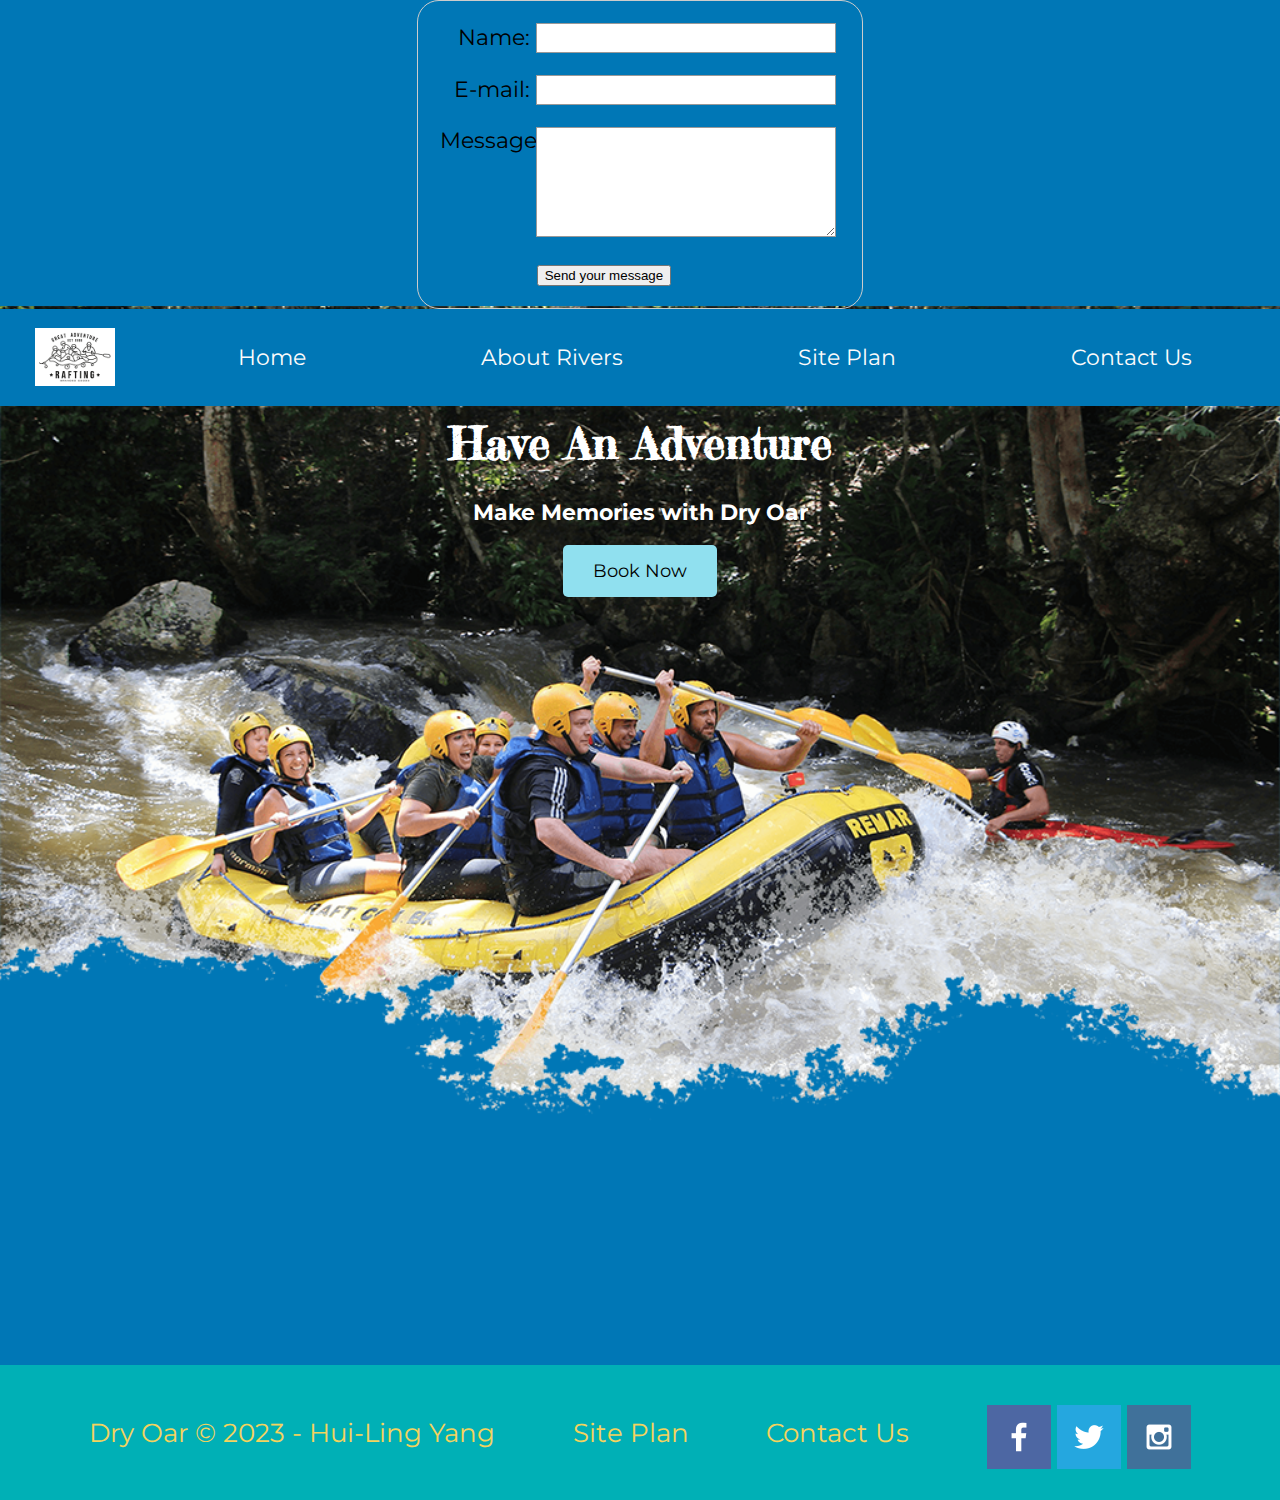
<file: wwr/contactus.html>
<!DOCTYPE html>
<html lang="en">
    <div id="feedback"></div>
    <style>
form {
  /* 居中表单 */
  margin: 0 auto;
  width: 400px;
  /* 显示表单的轮廓 */
  padding: 1em;
  border: 1px solid #CCC;
  border-radius: 1em;
}

ul {
  list-style: none;
  padding: 0;
  margin: 0;
}

form li + li {
  margin-top: 1em;
}

label {
  /* 确保所有 label 大小相同并正确对齐 */
  display: inline-block;
  width: 90px;
  text-align: right;
}

input,
textarea {
  /* 确保所有文本输入框字体相同
     textarea 默认是等宽字体 */
  font: 1em sans-serif;

  /* 使所有文本输入框大小相同 */
  width: 300px;
  box-sizing: border-box;

  /* 调整文本输入框的边框样式 */
  border: 1px solid #999;
}

input:focus,
textarea:focus {
  /* 给激活的元素一点高亮效果 */
  border-color: #000;
}

textarea {
  /* 使多行文本输入框和它们的 label 正确对齐 */
  vertical-align: top;

  /* 给文本留下足够的空间 */
  height: 5em;
}

.button {
  /* 把按钮放到和文本输入框一样的位置 */
  padding-left: 90px; /* 和 label 的大小一样 */
}

button {
  /* 这个外边距的大小与 label 和文本输入框之间的间距差不多 */
  margin-left: .5em;
}

#feedback {
    background-color: antiquewhite;
    position: absolute;
    top: 0;
    left: 0;
    right: 0;
    padding: .5em;
    /* make this element invisible until we are ready for it */
    display: none;      
}
.moveDown {
    margin-top: 3em;
}
    </style>
<head>
    <meta charset="UTF-8">
    <meta http-equiv="X-UA-Compatible" content="IE=edge">
    <meta name="viewport" content="width=device-width, initial-scale=1.0">
    <title>Contact Us</title>
    <link rel="stylesheet" href="styles/style.css">
</head>
<body>
    <form action="/my-handling-form-page" method="post">
        <ul>
         <li>
           <label for="name">Name:</label>
           <input type="text" id="name" name="user_name">
         </li>
         <li>
           <label for="mail">E-mail:</label>
           <input type="email" id="mail" name="user_email">
         </li>
         <li>
           <label for="msg">Message:</label>
           <textarea id="msg" name="user_message"></textarea>
         </li>
         <li class="button">
            <button type="submit">Send your message</button>
          </li>
        </ul>
       </form>
    <div id="contect">
        <header>
         <a id="logo_link" href="index.html">
            <img class="logo" src="images/rafting_logo.png" alt="Dry Oar Logo">
         </a>
         <nav>
            <a href="index.html">Home</a>
            <a href="about-rivers.html">About Rivers</a>
            <a href="site-plan-rafting.html">Site Plan</a>
            <a href="contactus.html">Contact Us</a>
         </nav>
        </header>
     <div id="hero">
         <div id="hero-box">
            <img id="hero-img" src="images/hero.png" alt="People enjoying white water rafting">
         </div>
        <section id="hero-msg">
            <h1 class="home-title">Have An Adventure</h1>
            <h4>Make Memories with Dry Oar </h4>
            <div class='button-box'>
                <a class='book' href="contactus.html">Book Now</a>
            </div>
        </section>
     </div>
     <main class="home-grid">

     </main>
     <footer>
        <p>Dry Oar &copy; 2023 - Hui-Ling Yang</p>
        <p><a href="site-plan-rafting.html">Site Plan</a></p>
        <p><a href="contactus.html">Contact Us</a></p>
        <div class="social">
            <a href="https://facebook.com" target="_blank">
                <img src="images/facebook.png" alt="fb icon">
            </a>
            <a href="https://twitter.com" target="_blank">
                <img src="images/twitter.png" alt="twitter icon">
            </a>
            <a href="https://instagram.com" target="_blank">
                <img src="images/instagram.png" alt="instagram icon">
            </a>
        </div>
     </footer>
    </div>
</body>
<script>
    // get the feedback div element so we can do something with it.
    const feedbackElement = document.getElementById('feedback');
    // get the form so we can read what was entered in it.
    const formElement = document.forms[0];
    // add a 'listener' to wait for a submission of our form. When that happens run the code below.
    formElement.addEventListener('submit', function(e) {
        // stop the form from doing the default action.
        e.preventDefault();
        // set the contents of our feedback element to a message letting the user know the form was submitted successfully. Notice that we pull the name that was entered in the form to personalize the message!
        feedbackElement.innerHTML = 'Hello '+ formElement.user_name.value +'! Thank you for your message. We will get back with you as soon as possible!';
        // make the feedback element visible.
        feedbackElement.style.display = "block";
        // add a class to move everything down so our message doesn't cover it.
        document.body.classList.toggle('moveDown');
    });
</script>
</html>
</file>
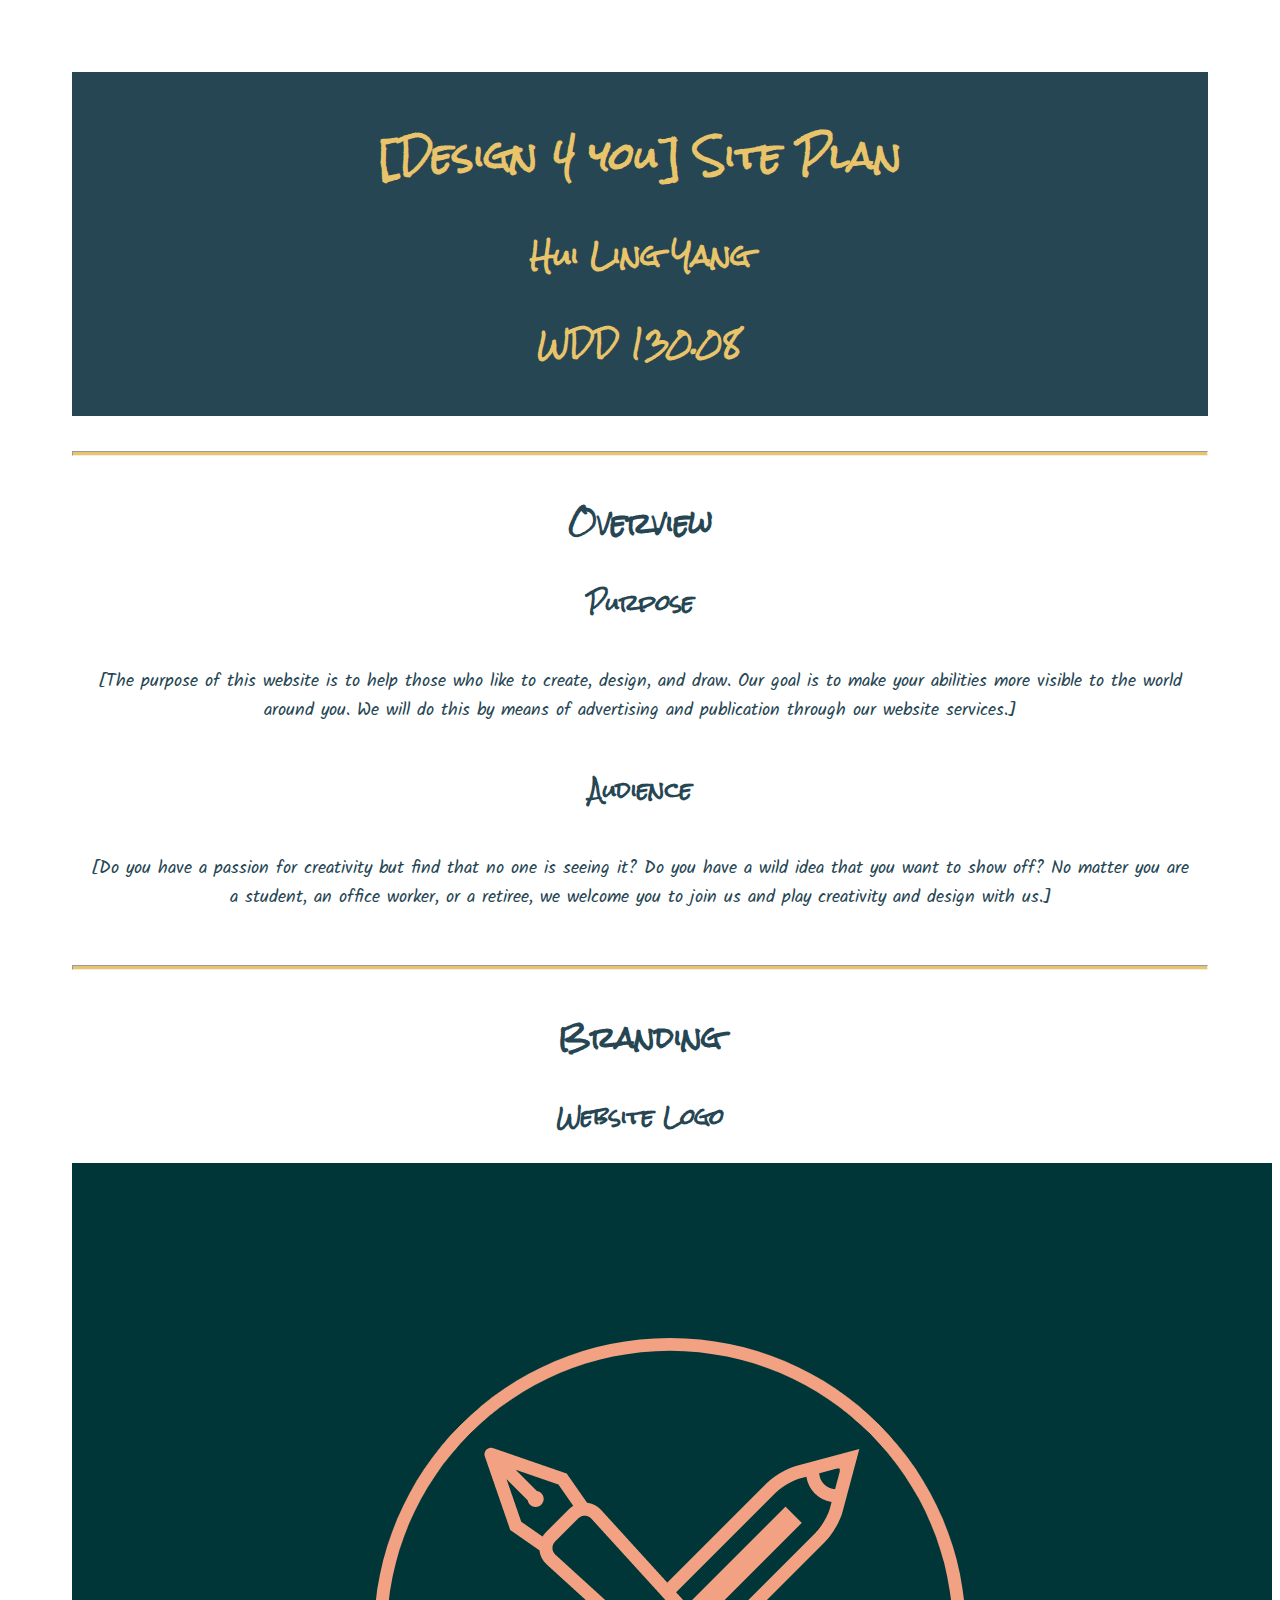
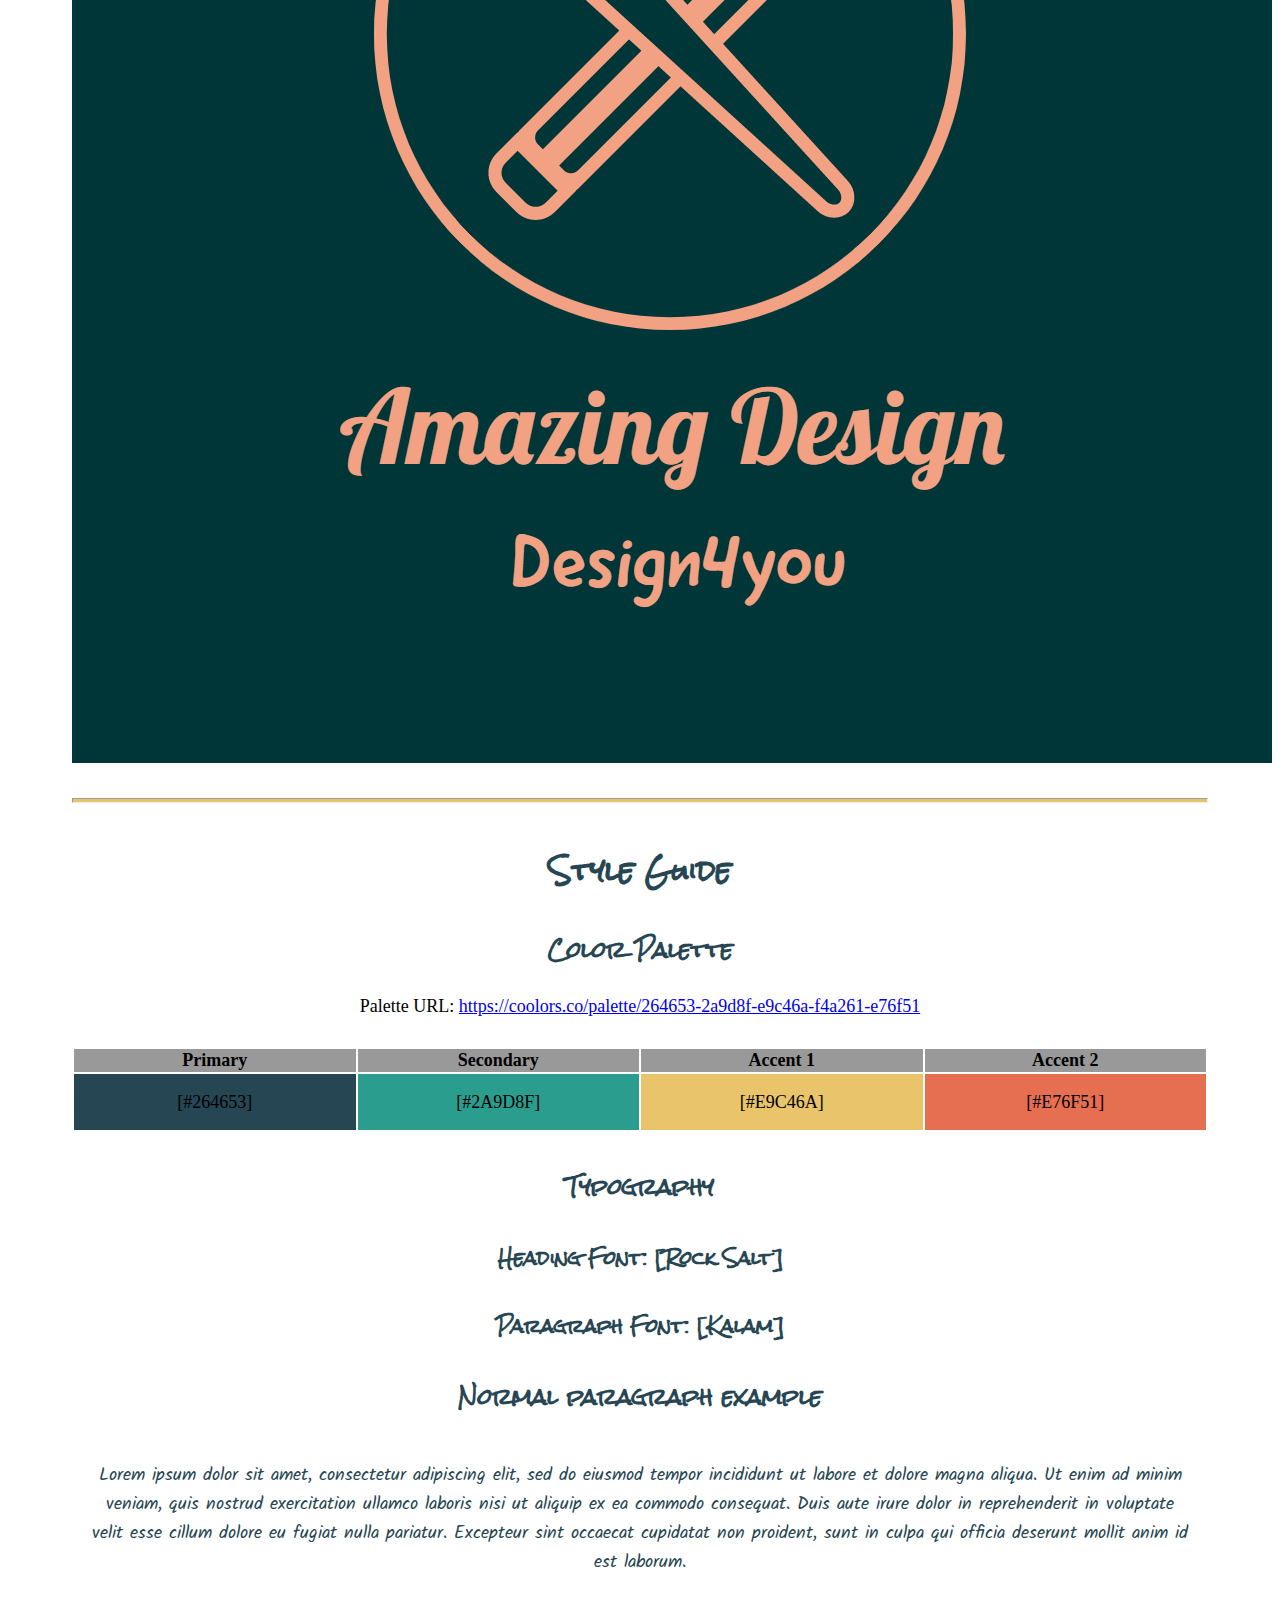
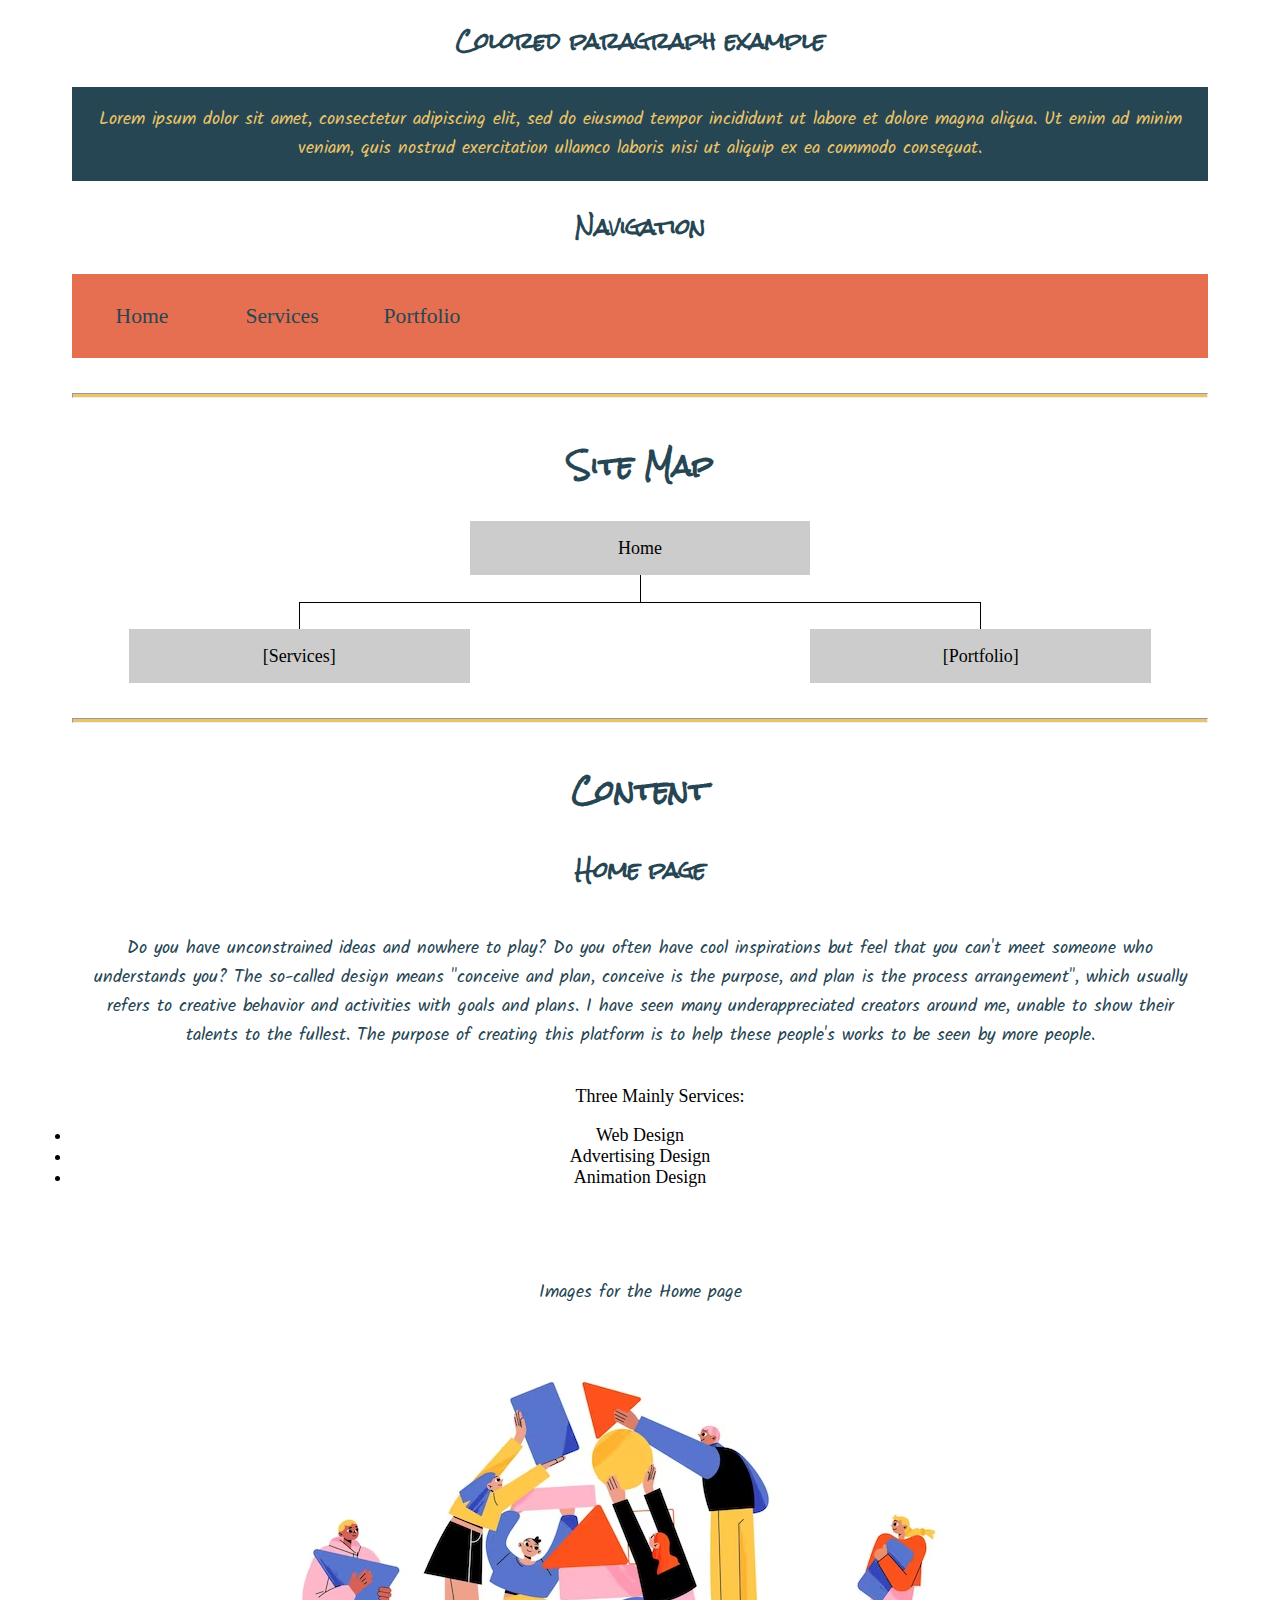
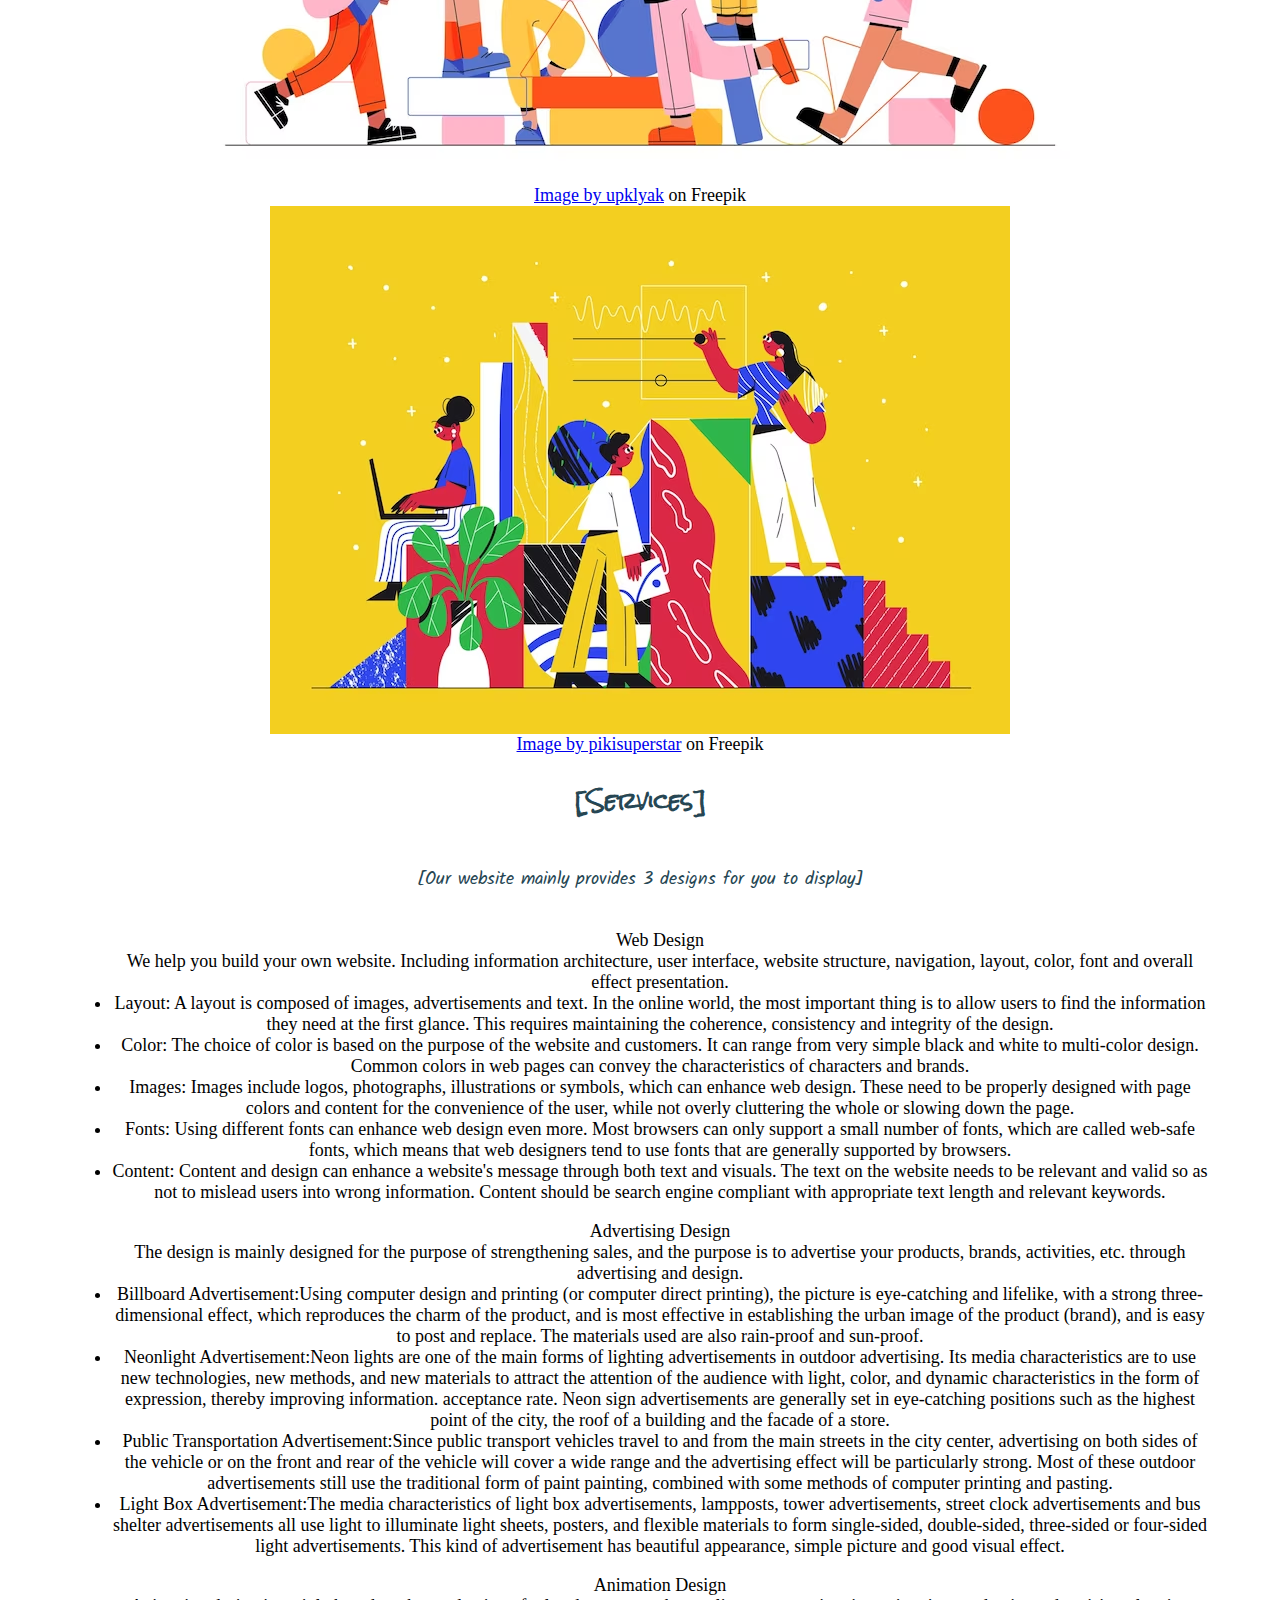
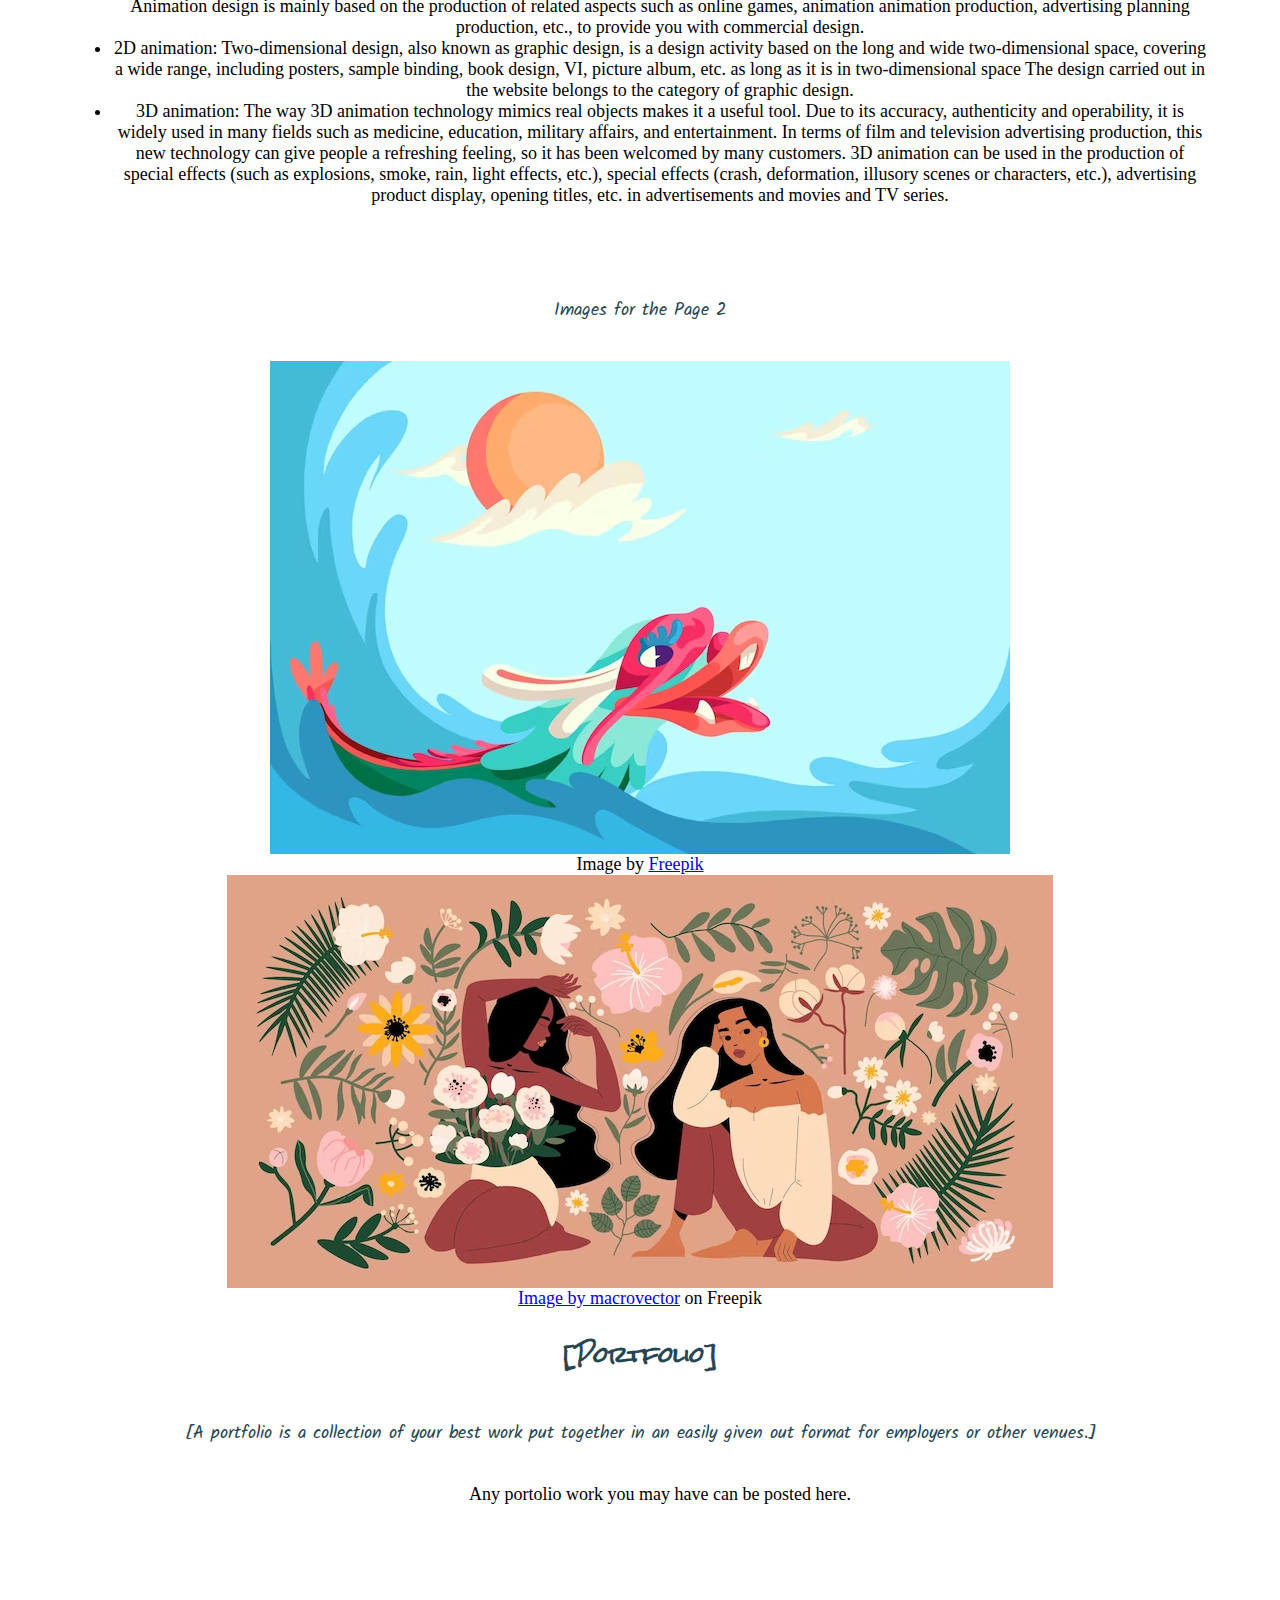
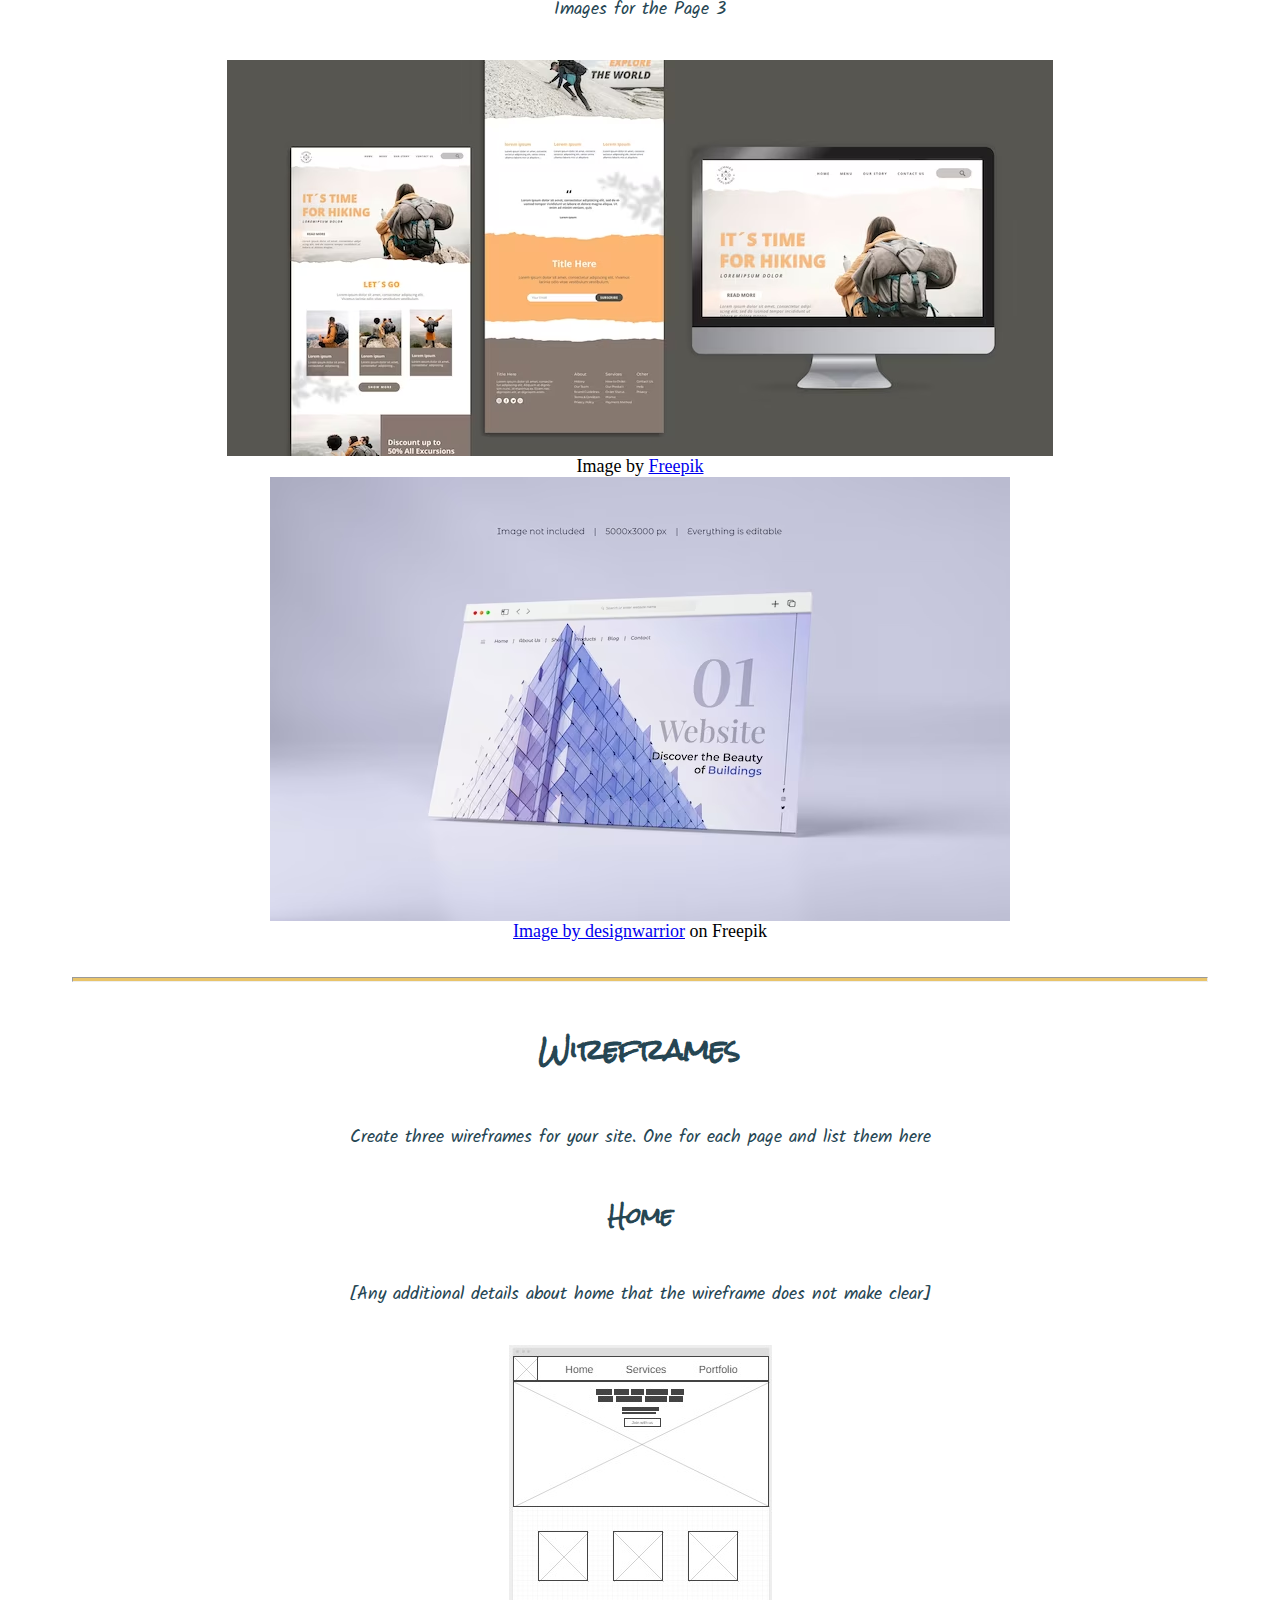
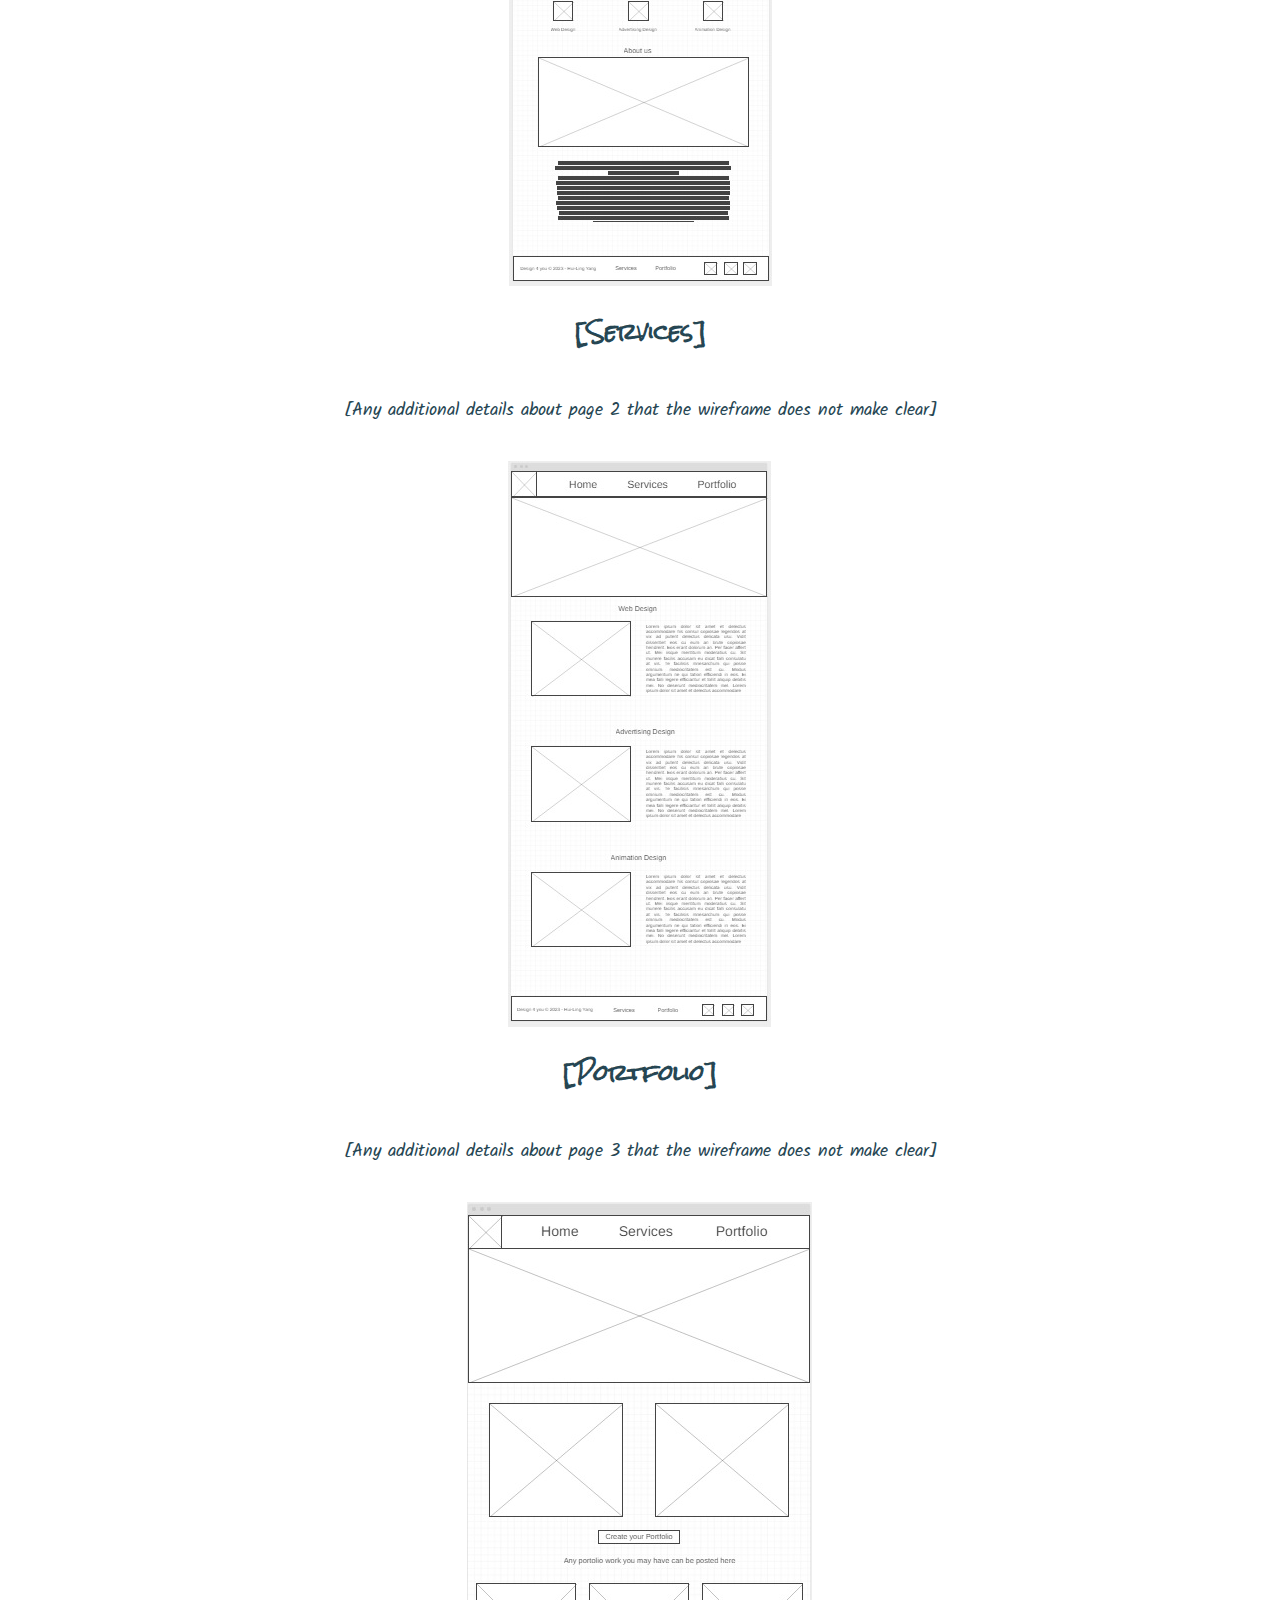
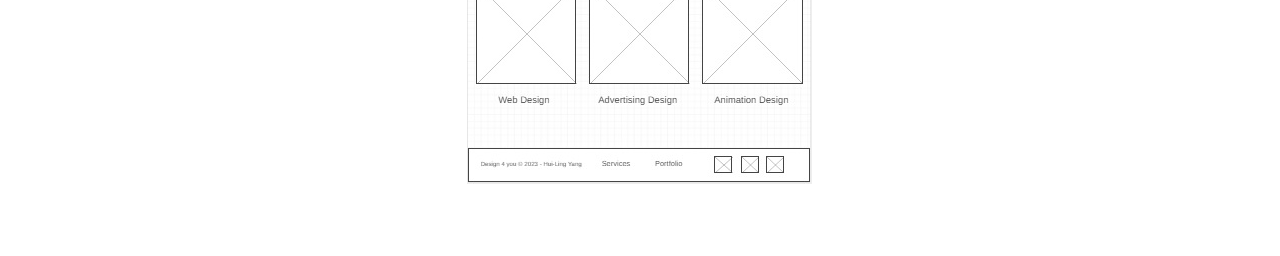
<file: wwr/design4you/site-plan.html>
<!DOCTYPE html>
<html lang="en-us">
    
  <head>
    <meta charset="utf-8">
    <title>Site Plan</title>
    <link type="text/css" rel="stylesheet" href="styles/site-plan.css">
  </head>

  <body>
    <header>
      <h1>[Design 4 you] Site Plan</h1>
      <h2>Hui Ling Yang</h2>
      <h2>WDD 130.08</h2>
      <!-- In the header above, add the name or your site, your name and class number. For example if you are in section 3 you would put WDD 130.03 -->
    </header>
    <main>

      <!-- ------------------------Steps 2-3------------------------------ -->
      <hr>
      <h2>Overview</h2>
      <h3>Purpose</h3>
      <p>[The purpose of this website is to help those who like to create, design, and draw. 
        Our goal is to make your abilities more visible to the world around you. 
        We will do this by means of advertising and publication through our website services.]</p>  <!-- change this -->

      <h3>Audience</h3>
      <p>[Do you have a passion for creativity but find that no one is seeing it? 
        Do you have a wild idea that you want to show off?
        No matter you are a student, an office worker, or a retiree, we welcome you to join us and play creativity and design with us.]</p>  <!-- change this -->

      <hr>
      <h2>Branding</h2>
      <h3>Website Logo</h3>
      <!-- Replace this with some sort of logo for your site.  A logo can be as simple as the name of your site in a nice font :) -->
      <img src="images/Amazing-Design-logos.jpeg" alt="Logo image">
      <hr>
      <h2>
        Style Guide
      </h2>

      <!-- ------------------------Steps 4-8------------------------------ -->

      <h3>
        Color Palette
      </h3>
      <!--  The colors you choose for a website are one of the most important decisions you will make. Follow the instructions on the activity in iLearn then return and replace the color codes below with the hex color codes (the 6 digit numbers that show at the bottom of each color) for the colors you have chosen below.  You should have at least 2 colors but do not have to fill in all 4 if you do not need them.  -->

      <!-- Copy and paste the URL to your finished palette below Make sure to paste it into both spots -->
      Palette URL: <a href="https://coolors.co/palette/264653-2a9d8f-e9c46a-f4a261-e76f51" target="_blank">https://coolors.co/palette/264653-2a9d8f-e9c46a-f4a261-e76f51</a>


      <table class="colors">
        <tr><th>Primary</th><th>Secondary</th><th>Accent 1</th><th>Accent 2</th></tr>
        <!-- Replace the numbers in the boxes below with your hex color codes. Then switch to the site-plan.css file and change your colors there as well. -->
        <tr><td class="primary">[#264653]</td><td class="secondary">[#2A9D8F]</td><td class="accent1">[#E9C46A]</td><td class="accent2">[#E76F51]</td></tr>
      </table>

      <!-- ------------------------Step 9------------------------------ -->

      <h3>
        Typography
      </h3>
      <!-- Choose a font for your paragraphs (body copy) and headlines. What font(s) have you chosen? Why did you choose what you did?  Make sure to review the list of web safe fonts at W3Schools.org as a starting point.  Think also about which of your colors above you might use for background and font colors. -->

      <h4>
        Heading Font: [Rock Salt]  <!-- change this -->
      </h4>
      <h4>
        Paragraph Font: [Kalam]  <!-- change this -->
      </h4>
      <h3>
        Normal paragraph example
      </h3>
      <p>
        Lorem ipsum dolor sit amet, consectetur adipiscing elit, sed do eiusmod tempor incididunt ut labore et dolore magna aliqua. Ut enim ad minim veniam, quis nostrud exercitation ullamco laboris nisi ut aliquip ex ea commodo consequat. Duis aute irure dolor in reprehenderit in voluptate velit esse cillum dolore eu fugiat nulla pariatur. Excepteur sint occaecat cupidatat non proident, sunt in culpa qui officia deserunt mollit anim id est laborum.
      </p>
      <h3>
        Colored paragraph example
      </h3>
      <p class="colored">
        Lorem ipsum dolor sit amet, consectetur adipiscing elit, sed do eiusmod tempor incididunt ut labore et dolore magna aliqua. Ut enim ad minim veniam, quis nostrud exercitation ullamco laboris nisi ut aliquip ex ea commodo consequat. 
      </p>

      <!-- ------------------------Step 10------------------------------ -->

      <h3>
        Navigation
      </h3>
      <!-- Think about how you want your navigation bar to look. In the site-plan.css file change the colors to your colors to get the look you desire. --> 
      <nav>
        <a href="index.html">Home</a>
        <a href="Services.html">Services</a>
        <a href="Portfolio.html">Portfolio</a>
      </nav>
      <hr>
      <h2>
        Site Map
      </h2>
      <div class="sitemap">
        <div class="sm-home">
          Home
        </div>
        <div class="sm-page2">
          [Services] <!-- change this -->
        </div>
        <div class="sm-page3">
          [Portfolio]  <!-- change this -->
        </div>

        <div class="top">
          &nbsp;
        </div>
        <div class="left">
          &nbsp;
        </div>
        <div class="right">
          &nbsp;
        </div>

      </div>

      <!-- --------Content Section -------------- -->
      <hr>
      <h2>
        Content
      </h2>
      <h3>Home page</h3>
      <p>
        Do you have unconstrained ideas and nowhere to play? Do you often have cool 
        inspirations but feel that you can't meet someone who understands you?
        The so-called design means "conceive and plan, conceive is the purpose, 
        and plan is the process arrangement", which usually refers to creative 
        behavior and activities with goals and plans. I have seen many underappreciated 
        creators around me, unable to show their talents to the fullest. 
        The purpose of creating this platform is to help these people's works to be seen by more people.
        <ul>Three Mainly Services:</ul>
        <li>Web Design</li>
        <li>Advertising Design</li>
        <li>Animation Design</li>
      </p>
      <p>Images for the Home page</p>
        <img src="images/people-working-together-set-up-abstract-shapes_107791-14184.avif" alt="People working together">
        <a href="https://www.freepik.com/free-vector/people-working-together-set-up-abstract-shapes_30538735.htm#query=teamwork%20illustration&position=3&from_view=keyword&track=ais">Image by upklyak</a> on Freepik
        <img src="images/flat-hand-drawn-people-starting-business-project_52683-57867.avif" alt="Flat Hand Drawn Peope Starting Business Project">
        <a href="https://www.freepik.com/free-vector/flat-hand-drawn-people-starting-business-project_12810448.htm#query=teamwork%20illustration&position=7&from_view=keyword&track=ais">Image by pikisuperstar</a> on Freepik

      </ul>
      <h3>[Services]</h3>
      <p>
        [Our website mainly provides 3 designs for you to display]
      <ul>Web Design
       <br>We help you build your own website. Including information architecture, user interface, website structure, navigation, layout, color, font and overall effect presentation.</br>
       <li>Layout: A layout is composed of images, advertisements and text. In the online world, the most important thing is to allow users to find the information they need at the first glance. This requires maintaining the coherence, consistency and integrity of the design.</li>
       <li>Color: The choice of color is based on the purpose of the website and customers. It can range from very simple black and white to multi-color design. Common colors in web pages can convey the characteristics of characters and brands.</li>
       <li>Images: Images include logos, photographs, illustrations or symbols, which can enhance web design. These need to be properly designed with page colors and content for the convenience of the user, while not overly cluttering the whole or slowing down the page.</li>
       <li>Fonts: Using different fonts can enhance web design even more. Most browsers can only support a small number of fonts, which are called web-safe fonts, which means that web designers tend to use fonts that are generally supported by browsers.</li>
       <li>Content: Content and design can enhance a website's message through both text and visuals. The text on the website needs to be relevant and valid so as not to mislead users into wrong information. Content should be search engine compliant with appropriate text length and relevant keywords.</li>
      </ul>
      <ul>Advertising Design
        <br>The design is mainly designed for the purpose of strengthening sales, and the purpose is to advertise your products, brands, activities, etc. through advertising and design.</br>
        <li>Billboard Advertisement:Using computer design and printing (or computer direct printing), the picture is eye-catching and lifelike, with a strong three-dimensional effect, which reproduces the charm of the product, and is most effective in establishing the urban image of the product (brand), and is easy to post and replace. The materials used are also rain-proof and sun-proof.</li>
        <li>Neonlight Advertisement:Neon lights are one of the main forms of lighting advertisements in outdoor advertising. Its media characteristics are to use new technologies, new methods, and new materials to attract the attention of the audience with light, color, and dynamic characteristics in the form of expression, thereby improving information. acceptance rate. Neon sign advertisements are generally set in eye-catching positions such as the highest point of the city, the roof of a building and the facade of a store.</li>
        <li>Public Transportation Advertisement:Since public transport vehicles travel to and from the main streets in the city center, advertising on both sides of the vehicle or on the front and rear of the vehicle will cover a wide range and the advertising effect will be particularly strong. Most of these outdoor advertisements still use the traditional form of paint painting, combined with some methods of computer printing and pasting.</li>
        <li>Light Box Advertisement:The media characteristics of light box advertisements, lampposts, tower advertisements, street clock advertisements and bus shelter advertisements all use light to illuminate light sheets, posters, and flexible materials to form single-sided, double-sided, three-sided or four-sided light advertisements. This kind of advertisement has beautiful appearance, simple picture and good visual effect.</li>
      </ul>
      <ul>Animation Design
        <br>Animation design is mainly based on the production of related aspects such as online games, animation animation production, advertising planning production, etc., to provide you with commercial design.</br>
        <li>2D animation: Two-dimensional design, also known as graphic design, is a design activity based on the long and wide two-dimensional space, covering a wide range, including posters, sample binding, book design, VI, picture album, etc. as long as it is in two-dimensional space The design carried out in the website belongs to the category of graphic design.</li>
        <li>3D animation: The way 3D animation technology mimics real objects makes it a useful tool. Due to its accuracy, authenticity and operability, it is widely used in many fields such as medicine, education, military affairs, and entertainment. In terms of film and television advertising production, this new technology can give people a refreshing feeling, so it has been welcomed by many customers. 3D animation can be used in the production of special effects (such as explosions, smoke, rain, light effects, etc.), special effects (crash, deformation, illusory scenes or characters, etc.), advertising product display, opening titles, etc. in advertisements and movies and TV series.</li>
      </ul>
      </p>
      <p>Images for the Page 2</p>
        <img src="images/flat-design-dragon-boat-background_23-2148551917.avif" alt="Flat Design Dragon Boat Background">
        Image by <a href="https://www.freepik.com/free-vector/flat-design-dragon-boat-background_8353141.htm#query=dragon%20illustration&position=48&from_view=keyword&track=ais">Freepik</a>
        <img src="images/women-with-flowers-illustration_1284-65253.avif" alt="Women With Flowers">
        <a href="https://www.freepik.com/free-vector/women-with-flowers-illustration_21253109.htm#query=woman%20illustration&position=0&from_view=keyword&track=ais">Image by macrovector</a> on Freepik

      </ul>
      <h3>[Portfolio]</h3>
      <p>
        [A portfolio is a collection of your best work put together in an easily given out format for employers or other venues.]
        <ul>Any portolio work you may have can be posted here.</ul>
      </p>
      <p>Images for the Page 3</p>
        <img src="images/hiking-concept-web-template_23-2148467097.avif" alt="Hiking Concept Web Template">
        Image by <a href="https://www.freepik.com/free-psd/hiking-concept-web-template_7183405.htm#query=website%20mockup&position=3&from_view=keyword&track=ais">Freepik</a>
        <img src="images/3d-interface-website-presentation-mockup-isolated_359791-208.avif" alt="3d Interface Website Presentation Mockup Isolated">
        <a href="https://www.freepik.com/free-psd/3d-interface-website-presentation-mockup-isolated_23126615.htm#query=website%20mockup&position=9&from_view=keyword&track=ais">Image by designwarrior</a> on Freepik

      </ul>
      <hr>
      <h2>
        Wireframes
      </h2>
      <p>
        Create three wireframes for your site. One for each page and list them here</p>

      <h3>Home</h3>
      <p>         
        [Any additional details about home that the wireframe does not make clear]
      </p>
      <img src="images/Home_wireframe.jpg" alt="home page wireframe">

      <h3>[Services]</h3>
      <p>         
        [Any additional details about page 2 that the wireframe does not make clear]
      </p>
      <img src="images/Services_wireframe.jpg" alt="Services wireframe">

      <h3>[Portfolio]</h3>
      <p>         
        [Any additional details about page 3 that the wireframe does not make clear]
      </p>
      <img src="images/Profolio_wireframe.jpg" alt="Profolio wireframe">
    </main>
  </body>

</html>
</file>
<file: wwr/styles/style.css>
@import url('https://fonts.googleapis.com/css2?family=Fredericka+the+Great&family=Kalam&family=Montserrat:wght@500&display=swap');

body {
    font-family: 'Montserrat', Arial, sans-serif;
    font-size: 22px;
    background-color:#0077b6;
    margin: 0;
    padding: 0;
}

h2 {
    margin: 0;
}

#content {
    max-width: 1600px;
    margin: 0 auto;
}

header {
    background-color:#0077b6;
    display: grid;
    grid-template-columns: 150px auto;
}

#logo_link{
    padding-top: 5px;
    justify-self: center;
    align-self: center;
}

nav {
    display: flex;
    justify-content: space-around;
}

nav a {
    text-align: center;
    color: #fcfbfb;
    text-decoration: none;
    padding: 35px;
}

nav a:hover {
    background-color:#f4d35e;
    color: white; 
}

#hero {
    display: grid;
    grid-template-columns: 1fr 3fr 1fr;
    margin-top: -100px; 
}

#hero-box {
    grid-column: 1/4;
    grid-row: 1/3;
    z-index: -1;
}

#hero-img {
    width: 100%;
} 

#hero-msg {
    grid-column: 2/3;
    grid-row: 1/2;
    margin-top: 100px;
}

#hero-msg h1, #hero-msg h4 {
    text-align: center;
} 

#hero-msg h4 {
    color: white;
}

.rivers-card, .camping-card, .rapids-card {
    margin: 200px 0;
}

.rivers-card{
    grid-column: 2/4;
    grid-row: 2/3;
}

.camping-card{
    grid-column: 5/7;
    grid-row: 2/3;
}

.rapids-card{
    grid-column: 8/10;
    grid-row: 2/3;
}
.card-img {
    border: 10px solid #d9c2a3;
    transition: transform .5s;
    box-shadow: 5px 5px 10px #6f7364;
}

.card-img:hover {
    opacity: .6;
    transform: scale(1.1);
}

.card-img, .mountains {
    width: 100%;
}

.home-grid {
    display: grid;
    grid-template-columns: repeat(10, 1fr);
}

.home-title {
    color: white;
    font-family: 'Fredericka the Great', cursive;
    font-size: 2em;
    margin-top: 10px;
}

h4 {
    color: white;
}

.button-box {
    text-align: center;
}

main {
    grid-template-columns: 10fr
}

main section {
    text-align: center;
}

main section img {
    box-sizing: border-box;
}

.logo, .icon {
    width: 80px;
}

.icon {
    background-color: white;
    padding-top: 10px;
}

#background {
    height: 725px;
    background-color:#00b4d8;
    grid-column: 1/11;
    grid-row: 4/9;
}

.msg h2 {
    color: white;
    font-family: 'Kalam', cursive;
}

.msg p {
    color: white;
    font-size: .8em;
    padding-bottom: 15px;
}

.book, .join {
    background-color:#90e0ef;
    color: black;
    text-decoration: none;
    font-size: 18px;
    padding: 15px 30px;
    margin-top: 50px;
    border-radius: 5px;
}

.book:hover, .join:hover {
    background-color:#f4d35e;
    color: white;
}

.msg {
    background-color:#00b0b6;
    line-height: 1.5em;
    padding: 35px;
    grid-column: 6/10;
    grid-row: 6/7;
    box-shadow: 5px 5px 10px #6f7364;
}

.mountains {
    width: 100%;
    padding: 100px 0;
    margin-bottom: 100px;
    grid-column: 2/7;
    grid-row: 5/8;
    box-shadow: 5px 5px 10px #6f7364;
}

footer {
    background-color :#00b0b6;
    color: #f4d35e;
    padding: 25px 50px;
    margin-top: 200px;
    display: flex;
    justify-content: space-around;
    align-items: center;
}


footer p {
    font-size: 1.2em;
} 

footer p a:hover {
    text-decoration: underline;
} 

footer a {
    color: #f4d35e;
    text-decoration: none;
}

footer a:hover {
    color: white;
}

footer .social img {
    padding-top: 15px;
}

main h2 {
    color: white
}

/* style rules for DISCOVER pages */

#about-rivers img {
    display: grid;
    width: 100%;
}

.about-rivers-title {
    font-size: 5rem;
    font-family: 'Fredericka the Great', cursive;
    color: black;
    margin-top: 0;
    text-align: center;
}

#about-rivers-msg h4{
    font-family:  'Montserrat', Arial, sans-serif;
    text-align: center;
    color: #90e0ef;
    font-size: 2em;
}

#river-list {
    width: 80%;
    box-shadow: 5px 5px 10px #6f7364;
    overflow: hidden;
    background-color: #90e0ef;
    margin: 0 auto;
}

.river-item {
    display: grid;
    grid-template-columns: 3fr 2fr;
}

.river-item h2 {
    grid-column: 1/3;
    grid-row: 1/2;
    color: #0077b6;
    font-family:  'Fredericka the Great', cursive;
    text-align: left;
    font-size: 1.5em;
    margin: 50px 50px 0px 50px;
}

.river-item-frame {
    grid-column: 1/2;
    grid-row: 2/3;
    margin: 50px;
}

.river-item-frame img {
    width: 100%;
    box-shadow: 5px 5px 10px #6f7364;
    overflow: hidden;
}

.river-item-msg {
    grid-column: 2/3;
    grid-row: 2/3;
    margin: 50px 50px 50px 0;
}

.river-item-msg p {
    font-size: 1.2rem;
    font-family: 'Kalam', cursive;
    color: #0077b6;
    margin-top: 0;
}

/* Responsive design */

@media screen and (max-width: 900px) {
    #hero, .home-grid {
        display: block;
        height: auto;
    }
    nav, footer {
        flex-direction: column;
    }
    nav a {
        display: block;
        padding: 15px;
    }
    #hero {
        margin-top: 0;
    }
    #hero-msg {
        margin-top: 0;
    }
    #hero-msg h4 {
        display: none;
    }
    .home-title {
        font-size: 25px;
        color: #6f7364;
    }
    .rivers-card, .camping-card, .rapids-card { 
        margin: 50px auto;
        width: 60%;
    }
    #background {
        display: none;
    }
    .mountains, .msg {
        width: 80%;
        display: block;
        margin: 0 auto;
    }
    footer {
        margin-top: 25px;
    }
}
</file>
<file: wwr/design4you/styles/style.css>
@import url('https://fonts.googleapis.com/css2?family=Fredericka+the+Great&family=Kalam:wght@700&family=Montserrat&display=swap');

body {
    font-family: 'Montserrat', Arial, sans-serif;
    font-size: 22px;
    background-color:#a8e6cf;
    margin: 0;
    padding: 0;
}

h2 {
    margin: 0;
}

#content {
    max-width: 1600px;
    margin: 0 auto;
}

header {
    background-color:#a8e6cf;
    display: grid;
    grid-template-columns: 150px auto;
}

#logo_link{
    padding-top: 5px;
    justify-self: center;
    align-self: center;
}

nav {
    display: flex;
    justify-content: space-around;
}

nav a {
    text-align: center;
    color: #fdffab;
    text-decoration: none;
    padding: 35px;
}

nav a:hover {
    background-color:#ffd3b6;
    color: white; 
}

#design {
    display: grid;
    grid-template-columns: 1fr 3fr 1fr;
    margin-top: -100px; 
}

#design-box {
    grid-column: 1/4;
    grid-row: 1/3;
    z-index: -1;
}

#design-img {
    width: 100%;
} 

#design-msg {
    grid-column: 2/3;
    grid-row: 1/2;
    margin-top: 100px;
}

#design-msg h1, #design-msg h4 {
    text-align: center;
} 

#design-msg h1 {
    color: black;
}

#design-msg h4 {
    color: darkgreen;
}

.Service-card, .Portfolio-card, .Home-card {
    margin: 200px 0;
}

.Service-card{
    grid-column: 2/4;
    grid-row: 2/3;
}

.Portfolio-card{
    grid-column: 5/7;
    grid-row: 2/3;
}

.Home-card{
    grid-column: 8/10;
    grid-row: 2/3;
}
.card-img {
    border: 10px solid #d9c2a3;
    transition: transform .5s;
    box-shadow: 5px 5px 10px #6f7364;
}

.card-img:hover {
    opacity: .6;
    transform: scale(1.1);
}

.card-img, .ctdwarf {
    width: 100%;
}

.home-grid {
    display: grid;
    grid-template-columns: repeat(10, 1fr);
}

.home-title {
    color: white;
    font-family: 'Fredericka the Great', cursive;
    font-size: 2em;
    margin-top: 10px;
}

h4 {
    color: white;
}

.button-box {
    text-align: center;
}

.join-us-btn {
    display: inline-block;
    padding: 10px 20px;
    border: none;
    text-decoration: none;
    font-size: 18px;
    font-weight: bold;
    color: #fff;
    background-color: #f39c12;
    border-radius: 5px;
    box-shadow: 0px 3px 0px #d35400;
    transition: background-color 0.2s ease-in-out;
}
  
.join-us-btn:hover {
    background-color: #e67e22;
    cursor: pointer;
}

main {
    grid-template-columns: 10fr
}

main section {
    text-align: center;
}

main section img {
    box-sizing: border-box;
}

.logo, .icon {
    width: 80px;
}

.icon {
    padding-top: 100px;
    text-align: center;

}

#background {
    height: 725px;
    background-color:#ffaaa5;
    grid-column: 1/11;
    grid-row: 4/9;
}

.msg h2 {
    color: blanchedalmond;
    font-family: 'Fredericka the Great', cursive;
}

.msg p {
    color: black;
    font-size: .8em;
    padding-bottom: 15px;
    font-family: 'Kalam', cursive;
}

.book, .join {
    background-color:#90e0ef;
    color: black;
    text-decoration: none;
    font-size: 18px;
    padding: 15px 30px;
    margin-top: 50px;
    border-radius: 5px;
}

.book:hover, .join:hover {
    background-color:#f4d35e;
    color: white;
}

.msg {
    background-color:#ffaaa5;
    line-height: 1.5em;
    padding: 35px;
    grid-column: 6/10;
    grid-row: 6/7;
    box-shadow: 5px 5px 10px #6f7364;
}

.ctdwarf {
    width: 100%;
    padding: 100px 0;
    margin-bottom: 100px;
    grid-column: 2/7;
    grid-row: 5/8;
    box-shadow: 5px 5px 10px #6f7364;
}

footer {
    background-color :#ffaaa5;
    color:darkcyan;
    padding: 25px 50px;
    margin-top: 200px;
    display: flex;
    justify-content: space-around;
    align-items: center;
}


footer p {
    font-size: 1.2em;
} 

footer p a:hover {
    text-decoration: underline;
} 

footer a {
    color: darkcyan;
    text-decoration: none;
}

footer a:hover {
    color: white;
}

footer .social img {
    padding-top: 15px;
}

main h2 {
    color: white
}

/* style rules for DISCOVER pages */

#service img {
    display: grid;
    width: 100%;
}

.service-title {
    font-size: 5rem;
    font-family: 'Fredericka the Great', cursive;
    color: black;
    margin-top: 0;
    text-align: center;
}

#service-msg h4{
    font-family: 'Montserrat', Arial, sans-serif;
    text-align: center;
    color: gray;
    font-size: 2em;
}

#service-list {
    width: 80%;
    box-shadow: 5px 5px 10px #6f7364;
    overflow: hidden;
    background-color: #ffaaa5;
    margin: 0 auto;
}

.service-items {
    display: grid;
    grid-template-columns: 3fr 2fr;
}

.service-items h2 {
    grid-column: 1/3;
    grid-row: 1/2;
    color: darkolivegreen;
    font-family: 'Fredericka the Great', cursive;
    text-align: center;
    font-size: 1.5em;
    margin: 50px 50px 0px 50px;
}

.service-items-frame {
    grid-column: 1/2;
    grid-row: 2/3;
    margin: 50px;
}

.service-items-frame img {
    width: 100%;
    box-shadow: 5px 5px 10px #6f7364;
    overflow: hidden;
}

.service-items-msg {
    grid-column: 2/3;
    grid-row: 2/3;
    margin: 50px 50px 50px 0;
}

.service-items-msg h2 {
    font-size: 1.2rem;
    font-family: 'Kalam', cursive;
    color: #0077b6;
    margin-top: 0;
}

/* Portfolio html design */

.portfolio-item {
    text-align: center;
}

.portfolio-item-img {
    max-width: 100%;
    height: auto;
}

.portfolio-item-link {
    display: block;
    text-align: center;
}

.portfolio-list {
    display: flex;
    justify-content: center;
    align-items: center;
    flex-wrap: wrap;
    margin-top: 50px;
}
  
.portfolio-pic {
    flex: 1;
    margin: 0 100px;
    text-align: center;
    margin-bottom: 20px;
}

.create-your-portfolio-btn {
    display: inline-block;
    padding: 10px 20px;
    border: 2px solid #000;
    text-decoration: none;
    font-size: 18px;
    font-weight: bold;
    color: #000;
    background-color: #fff;
    border-radius: 5px;
    margin-top: 20px;
}

.portfolio-text {
    text-align: center;
    font-family: Montserrat, sans-serif;
    margin-top: 50px;
}

.container {
    display: flex;
    justify-content: center;
    align-items: center;
}
  
.web-design-img,
.advertising-design-img,
.animation-design-img {
    display: flex;
    flex-direction: column;
    align-items: center;
    margin: 0 20px;
    width: 100%;
    height: auto;
    margin-top: 50px;
}
  
.button-square {
    margin-top: 10px;
    text-align: center;
    font-family: 'Fredericka the Great', cursive;
    display: inline-block;
    padding: 10px 20px;
    background-color: #fdffab;
    color: black;
    text-align: center;
    font-size: 24px;
    border-radius: 5px;
    transition: background-color 0.3s;
}

.button-square a {
    text-decoration: none;
}
</file>
<file: positionstyles.css>
/* CSS - Name: "positionstyles.css" */
/* Activity 1 styles */
.content1 {
  /* This is the parent of the activity 1 boxes. */
  display: grid;
  grid-template-columns: 1fr 1fr;
  justify-items: center;
  grid-gap: 20px;

}
.red1 { 
  width: 100%; 
  height: 100px; 
  background-color: red; 
  grid-column: 1/3;

} 
.green1 {
  width: 200px; 
  height: 200px; 
  background-color: green; 

} 
.yellow1 {
  width: 200px; 
  height: 200px; 
  background-color: gold; 
} 
.blue1 {
  width: 100%; 
  height: 100px; 
  background-color: blue; 
  grid-column: 1/3;
} 
/* Activity 2 styles */ 
.content2 {
  /* This is the parent of the activity 2 boxes. */
  display: grid;
  grid-template-columns: 50px 50px 50px 50px 50px;
}
.red2 {
  width: 100px; 
  height: 100px; 
  background-color: red; 
} 
.green2 { 
  width: 100px; 
  height: 100px; 
  background-color: green; 
  margin-top: 50px;
} 
.yellow2 {
  width: 100px; 
  height: 100px; 
  background-color: gold; 
  margin-top: 100px;
} 
.blue2 {
  width: 100px; 
  height: 100px; 
  background-color: blue; 
  margin-top: 150px;
} 
/* Activity 3 styles */ 
.content3 {
  /* This is the parent of the activity 3 boxes. */
  display: grid;
  grid-template-columns: 1fr 1fr; /*平均欄位*/
  grid-column-gap: 10%;

}
.red3 {
  width: 100%; 
  height: 100px; 
  background-color: red; 
  grid-column:1/3;
} 
.green3 {
  width: 100%; 
  height: 100px; 
  background-color: green;
} 
.yellow3 {
  width: 100%; 
  height: 100px; 
  background-color: gold; 
  float:right;
} 
.blue3 {
  width: 100%;
  height: 100px; 
  background-color: blue; 
  grid-column:1/3;
} 
/* Activity 4 styles */ 
.content4 {
  /* This is the parent of the activity 4 boxes. */
  display: grid;
  grid-template-columns: 1fr 1fr;
  height: 400px;
}
.red4 {
  width: 400px; 
  height: 450px; 
  grid-column: 1/2;
  grid-row: 1/4;
  justify-self: right; 
  background-color: red; 
} 
.green4 {
  width: 400px; 
  height: 150px; 
  grid-column: 2/3;
  background-color: green; 
} 
.yellow4 {
  width: 400px; 
  height: 150px; 
  grid-column: 2/3;
  background-color: gold; 
} 
.blue4 {
  width: 400px; 
  height: 150px; 
  grid-column: 2/3;
  background-color: blue; 
} 
/* Activity 5 styles */ 
.content5 {
  /* This is the parent of the activity 5 boxes. */
  height: 400px;
}
.red5 { 
  width: 100%; 
  height: 100px; 
  background-color: red; 
} 
.green5 { 
  width: 150px; 
  height: 150px; 
  float:left;
  background-color: green; 

} 
.yellow5 {
  width: 100%; 
  height: 200px; 
  background-color: gold; 

} 
.blue5 {
  width: 100%; 
  height: 100px; 
  background-color: blue; 
} 
/* Activity 6 styles */ 
.content6 {
  /* This is the parent of the activity 6 boxes. */
  display: grid;  
  grid-template-columns: 100px 100px 100px 100px 100px 100px 100px;
}
.red6 {
  width: 400px; 
  height: 200px; 
  grid-column: 1/5;
  grid-row: 1/3;
  background-color: red; 
} 
.green6 {
  width: 200px; 
  height: 200px; 
  grid-column: 1/3;
  grid-row: 5/7;
  z-index: 1;
  background-color: green; 
} 
.yellow6 {
  width: 200px; 
  height: 400px; 
  grid-column: 5/7;
  grid-row: 3/7;
  z-index: 1;
  background-color: gold; 
} 
.blue6 {
  width: 400px; 
  height: 400px; 
  grid-column: 2/6;
  grid-row: 2/6;
  background-color: blue; 
} 


/* Do not make any changes below here */
.activity {
  width: 70%; 
  margin: 20px auto; 
  font-family: Arial, sans-serif; 
  border: 1px solid black; 
  padding: 10px; 
  clear:both; 
  overflow: auto;
} 

.hint {
  border: 1px solid grey;
  background: #e0e0e0;
  padding: .5em;
  position: relative;
  margin: 1em 0;
}
.hint h3 {
  margin: 0;
}
.hint:hover {
  background: #d0d0d0;
}
.hint > div {
  display: none;
}

.hint input[type=checkbox] {
  position: absolute;
  width: 100%;
  height: 100%;
  opacity: 0;
  z-index: 1;
  cursor: pointer;
}

.hint input[type=checkbox]:checked ~ div {
  display: block;
}

.hint i {
  position: absolute;
  transform: translate(-6px, 0);
  margin-top: 16px;
  right: 10px;
  top: -3px;
}
.hint i:before, .hint i:after {
  content: "";
  position: absolute;
  background-color: black;
  width: 3px;
  height: 9px;
}
.hint i:before {
  transform: translate(2px, 0) rotate(45deg);
}
.hint i:after {
  transform: translate(-2px, 0) rotate(-45deg);
}

.hint input[type=checkbox]:checked ~ i:before {
  transform: translate(-2px, 0) rotate(45deg);
}
.hint input[type=checkbox]:checked ~ i:after {
  transform: translate(2px, 0) rotate(-45deg);
}
.hint a {
  position: relative;
  z-index: 1;
}
</file>
<file: wwr/design4you/styles/site-plan.css>
/* if you are using any Google fonts change the font names below to your fonts. 
Any spaces in your font name should be replaced with a +. 
Fonts are separated by a | */
@import url('https://fonts.googleapis.com/css2?family=Kalam&family=Rock+Salt&display=swap');

:root {
  /* change the values below to your colors from your palette */
  --primary-color: #264653   ;
  --secondary-color: #2A9D8F ;
  --accent1-color: #E9C46A;
  --accent2-color: #E76F51;

  /* change the values below to your chosen font(s) */
  --heading-font: 'Rock Salt', cursive;
  --paragraph-font: 'Kalam', cursive;

  /* these colors below should be chosen from among your palette colors above */
  --headline-color-on-white: #264653;  /* headlines on a white background */ 
  --headline-color-on-color: #E9C46A; /* headlines on a colored background */ 
  --paragraph-color-on-white: #264653; /* paragraph text on a white background */ 
  --paragraph-color-on-color: #E9C46A; /* paragraph text on a colored background */ 
  --paragraph-background-color: #264653  ;
  --nav-link-color: #264653;
  --nav-background-color: #E76F51;
  --nav-hover-link-color: #E9C46A;
  --nav-hover-background-color: #264653;
}


/*  Look around below...but DON'T CHANGE ANYTHING! */

body {
  max-width: 1200px;
  margin: 0 auto;
  padding: 4em;
  font-size: 18px;
  text-align: center;
}
img {
  display: block;
  margin: 0 auto;
}
h1, h2, h3, h4, h5, h6 {
  font-family: var(--heading-font);
  color: var(--headline-color-on-white);
}
h2 {
  text-align: center;
}
hr {
  height: 3px;
  margin: 35px 0;
  background: var(--accent1-color);
}
header {
  padding: 1em;
  text-align: center;
  color: var(--headline-color-on-color);
  background-color: var(--paragraph-background-color);
}
header > h1, header > h2 {
  color: var(--headline-color-on-color);
}

p {
  font-family: var(--paragraph-font);
  color: var(--paragraph-color-on-white);
  padding: 1em;
}
.colors {
  width: 100%;
  min-width: 350px;
  margin: 30px auto;
  text-align: center;
}
.colors th {
  background-color: #999;
}
.colors td{
  width: 25%;
  height: 3em;
}

.primary {
  background-color: var(--primary-color);
}
.secondary {
  background-color: var(--secondary-color);
}
.accent1 {
  background-color: var(--accent1-color);
}
.accent2{
  background-color: var(--accent2-color);
}

p.colored {
  background-color: var(--paragraph-background-color);
  color: var(--paragraph-color-on-color);
}

nav {
  background-color: var(--nav-background-color);
  line-height: 3em;
  text-align: center;
  font-size: 1.2em;
}
nav  {
  list-style-type: none;
  display: flex;

}
nav a {
  padding:1em;
  min-width: 120px;
  text-decoration: none;
  padding: 10px;

}
nav a:link, nav a:visited {
  color: var(--nav-link-color);
}
nav a:hover {
  color: var(--nav-hover-link-color);
  background-color: var(--nav-hover-background-color);
}

.sitemap {
  display: grid;
  justify-content: center;

  grid-template-columns: repeat(6, 15%);
  grid-template-rows: 3em 1.5em 1.5em 3em;
  grid-template-areas: ". . home home . ."
    ". . . top . ."
    ". left left right right ."
    "page2 page2 . . page3 page3";
}
.sitemap > div {

  text-align: center;

}
.sm-home {
  grid-area: home;
  background-color: #ccc;
  line-height: 3em;
}
.sm-page2 {
  grid-area: page2;
  background-color: #ccc;
  line-height: 3em;
}
.sm-page3 {
  grid-area: page3;
  background-color: #ccc;
  line-height: 3em;
}

.top {
  grid-area: top;
  border-left: 1px solid;
}

.left {
  grid-area: left;
  border-top: 1px solid;
  border-left: 1px solid;
}

.right {
  grid-area: right;
  border-top: 1px solid;
  border-right: 1px solid;
}
</file>
